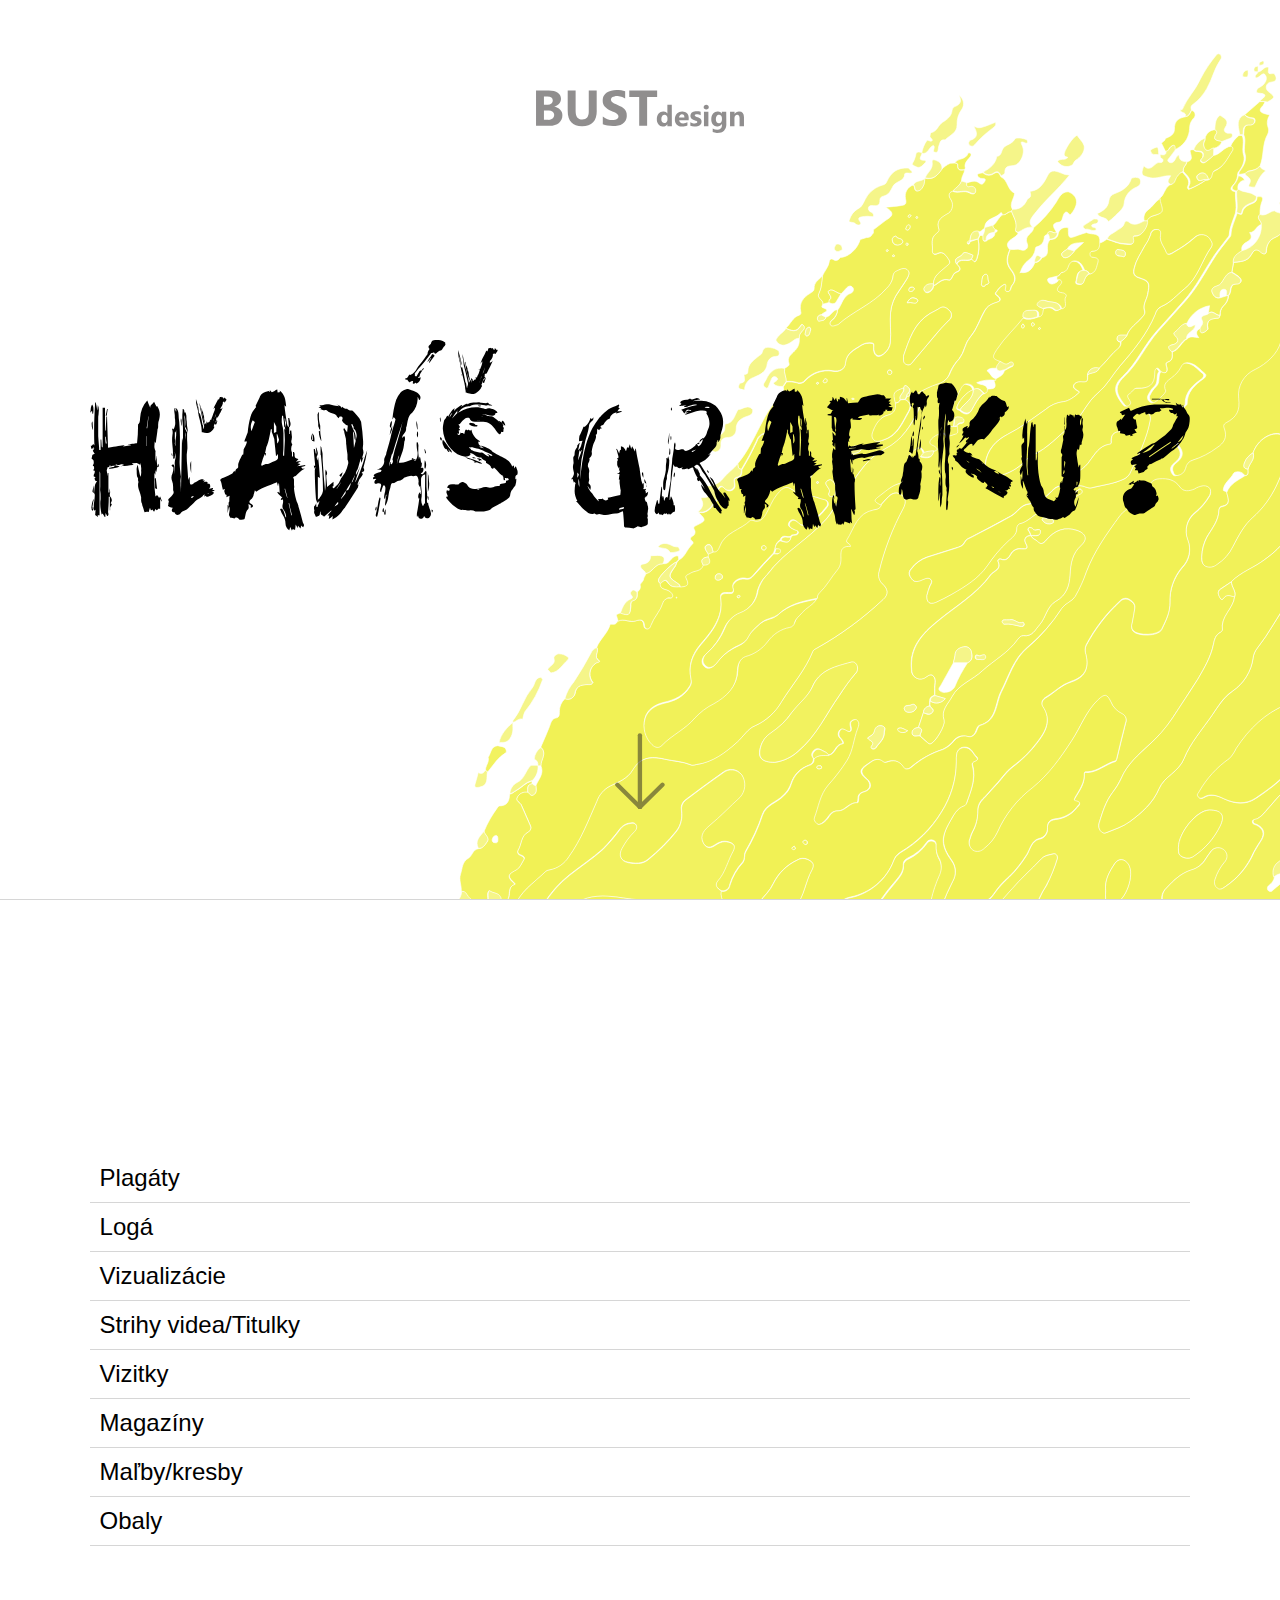
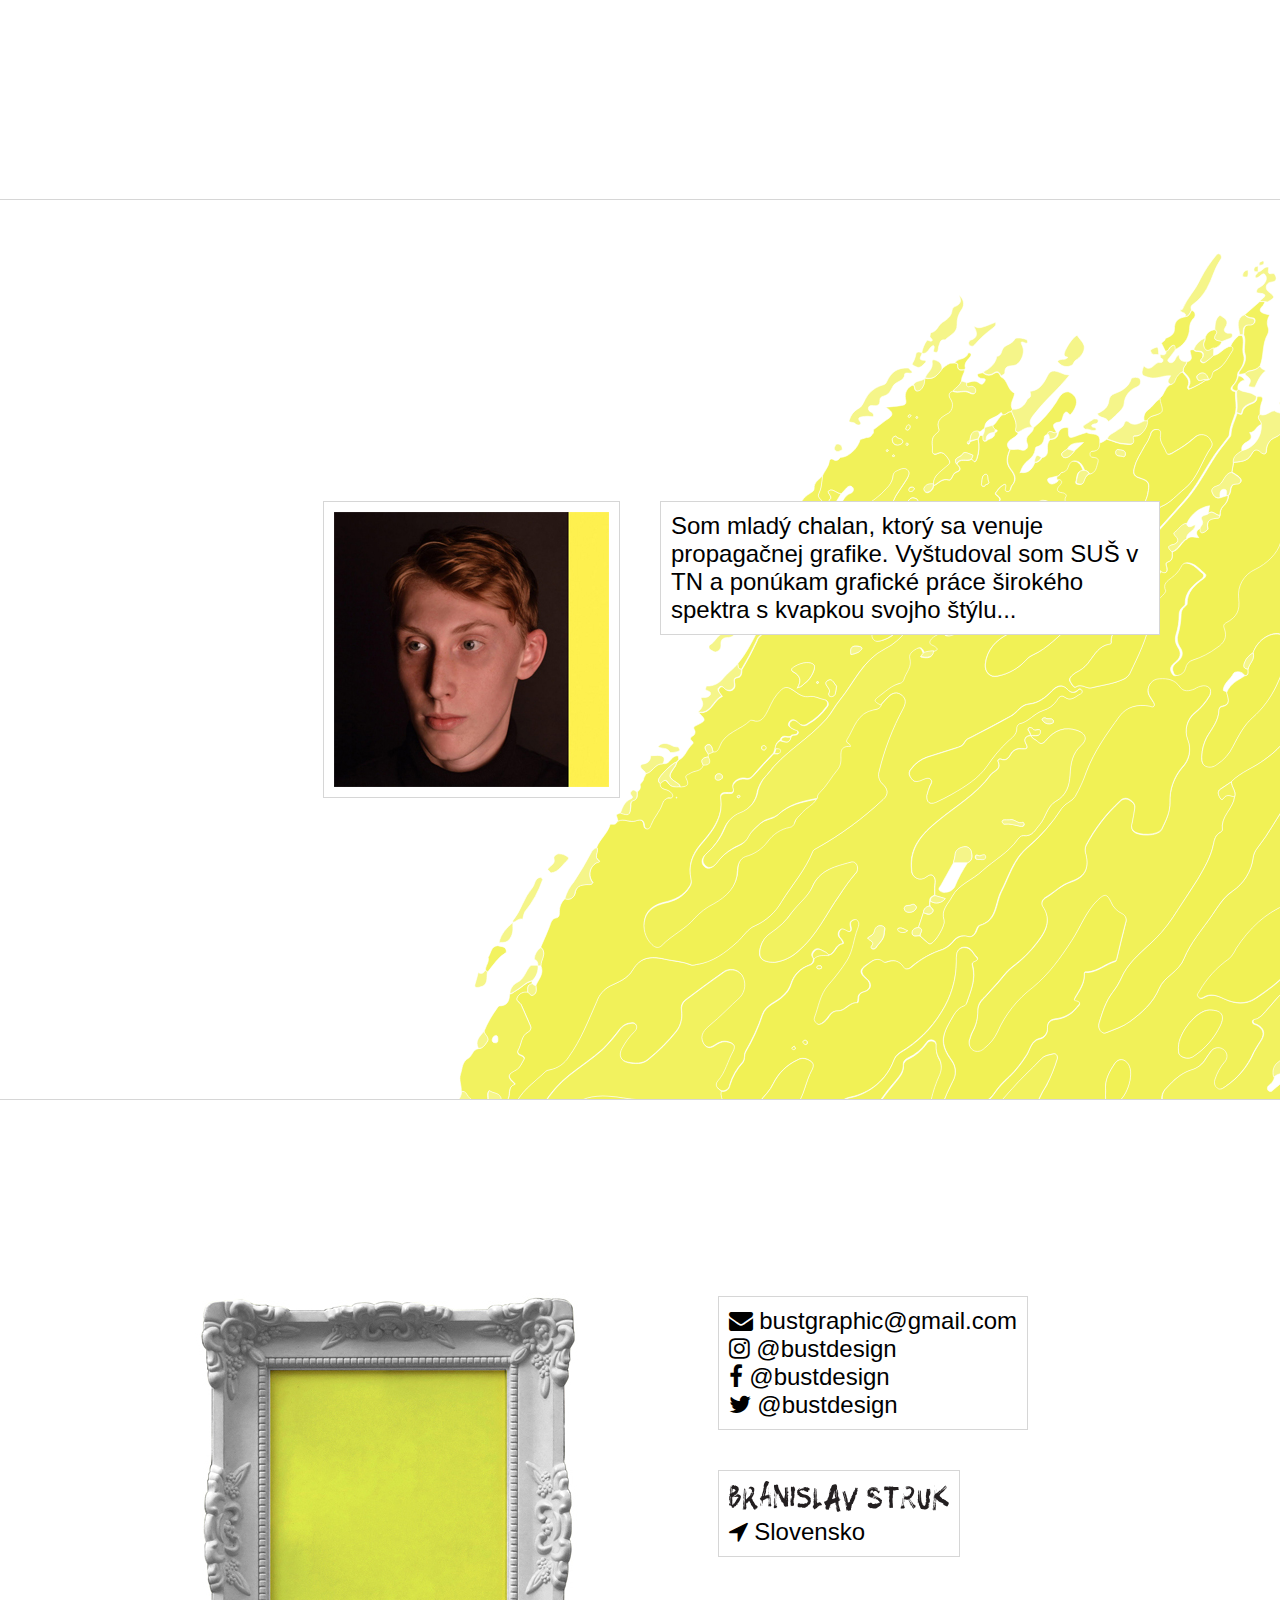
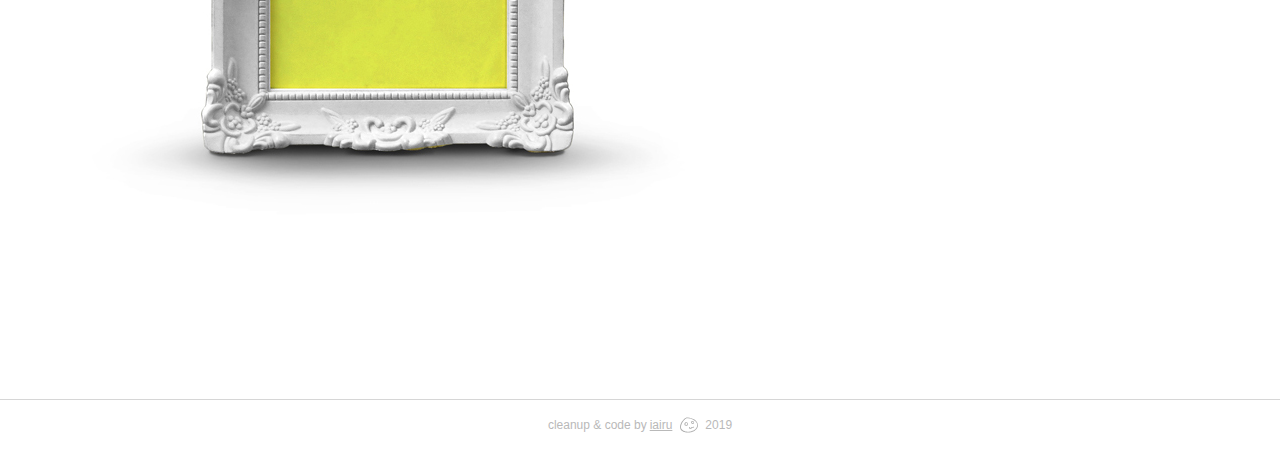
<file: index.html>
<!doctype html>
<html lang="sk">
<head>
    <meta charset="UTF-8">
    <title>BUSTdesign - Grafické služby</title>
    <meta name="viewport" content="initial-scale=1.0">
    <meta name="description" content="Som mladý chalan, ktorý sa venuje propagačnej grafike.">
	
	<!-- favicon -->
	<link rel="apple-touch-icon" sizes="180x180" href="/apple-touch-icon.png">
	<link rel="icon" type="image/png" sizes="32x32" href="/favicon-32x32.png">
	<link rel="icon" type="image/png" sizes="16x16" href="/favicon-16x16.png">
	<link rel="manifest" href="/site.webmanifest">
	<link rel="mask-icon" href="/safari-pinned-tab.svg" color="#f2f149">
	<meta name="msapplication-TileColor" content="#f2f149">
	<meta name="theme-color" content="#f2f149">

	<!-- css -->
    <link rel="stylesheet" type="text/css" href="src/style.css">
    <link rel="stylesheet" type="text/css" href="src/lity.css">
    <link rel="stylesheet" type="text/css" href="https://stackpath.bootstrapcdn.com/font-awesome/4.7.0/css/font-awesome.min.css">
    
	<!-- js -->
    <script src="src/jquery-3.4.0.min.js"></script>
    <script src="src/lity-main.js"></script>
</head>
<script type="text/javascript">
function jsDynContentOnResize(){
    var yourImg = document.getElementById('jsNadpisTitulka');
    if($(window).width() < 500) {
        yourImg.src = "img/nadpisy/1m.svg";
    }
    else if($(window).width() > 500) {
        yourImg.src = "img/nadpisy/1.svg";
    }
}
</script>
<body onresize="jsDynContentOnResize()" onload="jsDynContentOnResize()">
   <div id="section" class="bg"><!-- titulka -->
        <div class="logo-wrapper">
            <img class="logo" src="img/logo.svg">
        </div>
        <img id="jsNadpisTitulka" class="nadpis-titulka" src="img/nadpisy/1.svg">
        <img class="scroll" src="img/scroll.svg">
   </div>
   <div id="section" class="h2"><!-- corobim -->
       <div class="col">
            <div>
                <a href="./slideshow/1-plagaty.html" data-lity><img src="img/2-1.png">Plagáty</a>
                <a href="./slideshow/2-loga.html" data-lity><img src="img/2-2.png">Logá</a>
                <a href="./slideshow/3-viz.html" data-lity><img src="img/2-3.png">Vizualizácie</a>
                <a href="https://youtube.com/watch?v=a6TElz9nGpc" data-lity><img src="img/2-4.png">Strihy videa/Titulky</a>
           </div>
            <div>
                <a href="./slideshow/5-vizitky.html" data-lity><img src="img/2-5.png">Vizitky</a>
                <a href="./slideshow/6-maga.html" data-lity><img src="img/2-6.png">Magazíny</a>
                <a href="./slideshow/7-malby.html" data-lity><img src="img/2-7.png">Maľby/kresby</a>
                <a href="./slideshow/8-obaly.html" data-lity><img src="img/2-8.png">Obaly</a>
            </div>
       </div>
   </div>
   <div id="section" class="bg h3"><!-- omne -->
       <div class="row">
            <div class="right">
                <img class="profilovka" src="img/3-1.jpg">
            </div>
            <div class="left">
                <span>Som mladý chalan, ktorý sa venuje propagačnej grafike. Vyštudoval som SUŠ v TN a ponúkam grafické práce širokého spektra s kvapkou svojho štýlu...</span>
            </div>
       </div>
   </div>
   <div id="section" class="h4"><!-- kontakt -->
        <div class="row">
            <div class="right">
                <img class="kontaktframe" src="img/4-1.jpg">
            </div>
            <div class="left col">
                <span>
                    <a href="mailto:bustgraphic@gmail.com"><i class="fa fa-envelope"></i> bustgraphic@gmail.com</a><br>
                    <a href="https://instagram.com/bustdesign"><i class="fa fa-instagram"></i> @bustdesign</a><br>
                    <a href="https://www.facebook.com/bustdesign"><i class="fa fa-facebook"></i> @bustdesign</a><br>
                    <a href="https://twitter.com/BustDesign"><i class="fa fa-twitter"></i> @bustdesign</a><br>
                    
                </span>
                <span><img class="podpis" src="img/nadpisy/4-1.svg"><br><i class="fa fa-location-arrow"></i> Slovensko</span>
            </div>
        </div>
   </div>
   <footer>cleanup &amp; code by <a href="http://iairu.com">iairu</a> <img src="img/iairu.svg"> 2019</footer>
</body>
</html>
</file>
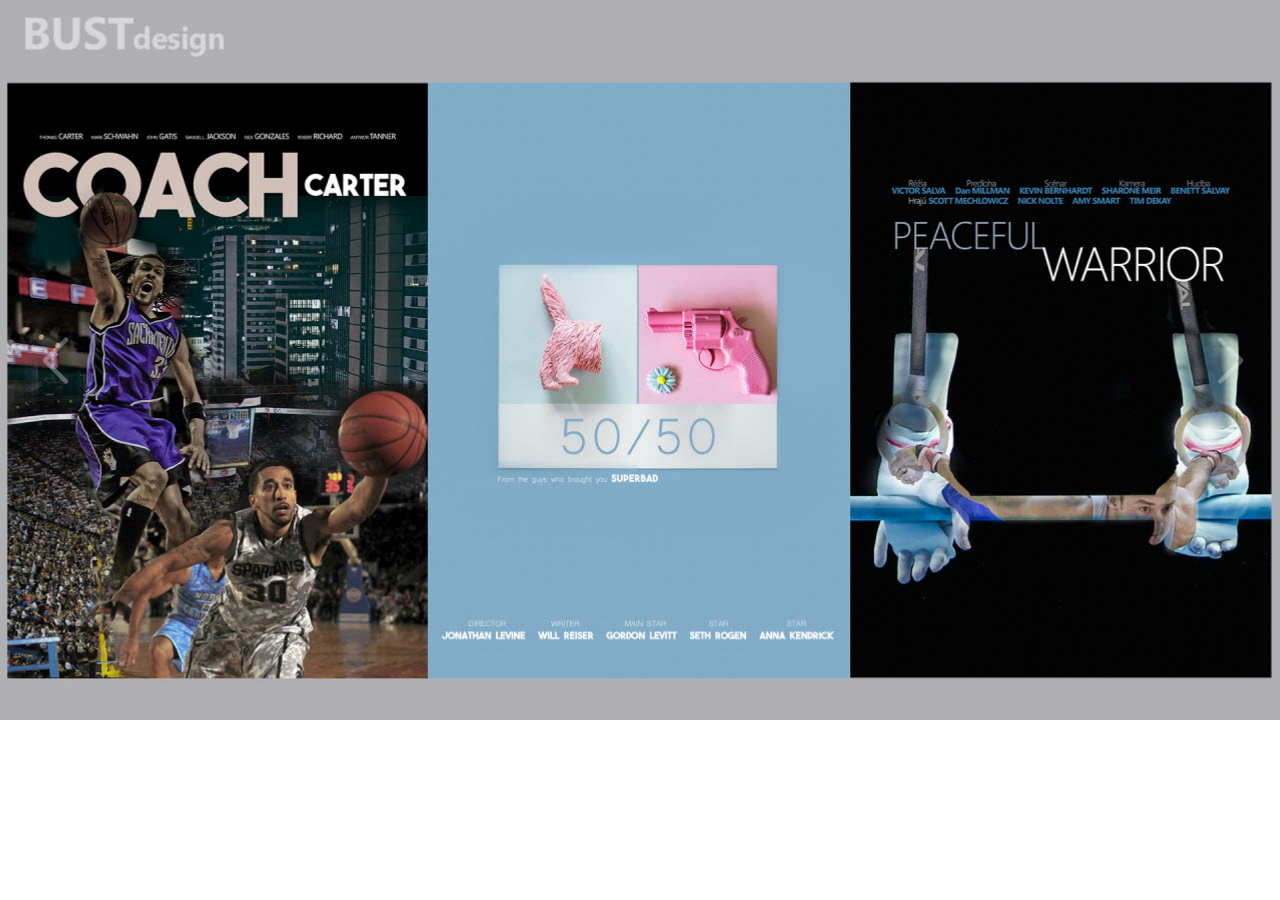
<file: slideshow/1-plagaty.html>
﻿<!DOCTYPE html>
<html>
<head>
    <meta charset="utf-8">
    <meta name="viewport" content="initial-scale=1.0">
    <title>Slideshow - Galéria</title>
</head>
<body style="overflow:hidden;padding:0px; margin:0px; background-color:#fff;font-family:arial,helvetica,sans-serif,verdana,'Open Sans'">

    <!-- #region Jssor Slider Begin -->
    <!-- Generator: Jssor Slider Maker -->
    <!-- Source: https://www.jssor.com -->
    <script src="../src/jssor.slider.min.js" type="text/javascript"></script>
    <script type="text/javascript">
        jssor_1_slider_init = function() {

            var jssor_1_SlideshowTransitions = [
              {$Duration:800,x:-0.3,$During:{$Left:[0.3,0.7]},$Easing:{$Left:$Jease$.$InCubic,$Opacity:$Jease$.$Linear},$Opacity:2},
              {$Duration:800,x:0.3,$SlideOut:true,$Easing:{$Left:$Jease$.$InCubic,$Opacity:$Jease$.$Linear},$Opacity:2}
            ];

            var jssor_1_options = {
              $AutoPlay: 1,
              $FillMode: 2,
              $SlideshowOptions: {
                $Class: $JssorSlideshowRunner$,
                $Transitions: jssor_1_SlideshowTransitions,
                $TransitionsOrder: 1
              },
              $ArrowNavigatorOptions: {
                $Class: $JssorArrowNavigator$
              },
              $ThumbnailNavigatorOptions: {
                $Class: $JssorThumbnailNavigator$,
                $Orientation: 2,
                $NoDrag: true
              }
            };

            var jssor_1_slider = new $JssorSlider$("jssor_1", jssor_1_options);

            /*#region responsive code begin*/

            var MAX_WIDTH = 1280;

            function ScaleSlider() {
                var containerElement = jssor_1_slider.$Elmt.parentNode;
                var containerWidth = containerElement.clientWidth;

                if (containerWidth) {

                    var expectedWidth = Math.min(MAX_WIDTH || containerWidth, containerWidth);

                    jssor_1_slider.$ScaleWidth(expectedWidth);
                }
                else {
                    window.setTimeout(ScaleSlider, 30);
                }
            }

            ScaleSlider();

            $Jssor$.$AddEvent(window, "load", ScaleSlider);
            $Jssor$.$AddEvent(window, "resize", ScaleSlider);
            $Jssor$.$AddEvent(window, "orientationchange", ScaleSlider);
            /*#endregion responsive code end*/
        };
    </script>
    <style>
        /*jssor slider loading skin spin css*/
        body {
            background: #fff !important;
        }
        .jssorl-009-spin img {
            animation-name: jssorl-009-spin;
            animation-duration: 1.6s;
            animation-iteration-count: infinite;
            animation-timing-function: linear;
        }

        @keyframes jssorl-009-spin {
            from { transform: rotate(0deg); }
            to { transform: rotate(360deg); }
        }

        .jssora061 {display:block;position:absolute;cursor:pointer;}
        .jssora061 .a {fill:none;stroke:#fff;stroke-width:1260;stroke-linecap:round;}
        .jssora061:hover {opacity:.8;}
        .jssora061.jssora061dn {opacity:.5;}
        .jssora061.jssora061ds {opacity:.3;pointer-events:none;}
        
        div[u="thumb"]{
            display: flex;
            flex-direction: column;
            justify-content: flex-start;
            align-items: center;
        }
        .desc {
            max-height: 30px;
            display: flex;
            flex-direction: column;
            justify-content: center;
            align-items: center;
            margin: auto;
            overflow: hidden;
            background: #ffc500;
            color: #000;
            font-size: 24px !important;
            letter-spacing: 3px;
            border-radius: 5px;
            position: absolute;
            text-transform: uppercase;
            padding: 0px 15px;
        }
        
        div[u="thumbnavigator"] {
            background-color: transparent !important;
        }
        
    </style>
    <div id="jssor_1" style="position:relative;margin:0 auto;top:0px;left:0px;width:1280px;height:720px;overflow:hidden;visibility:hidden;">
        <!-- Loading Screen -->
        <div data-u="loading" class="jssorl-009-spin" style="position:absolute;top:0px;left:0px;width:100%;height:100%;text-align:center;background-color:#fff;">
            <img style="margin-top:-19px;position:relative;top:50%;width:38px;height:38px;" src="img/spin.svg" />
        </div>
        <div data-u="slides" style="cursor:default;position:relative;top:0px;left:0px;width:1280px;height:720px;overflow:hidden;">
            <div data-fillmode="2">
                <img data-u="image" src="../img/slideshow/1-plagaty/1.jpg" />
                <div u="thumb"></div>
            </div>
        </div>
        <!-- Thumbnail Navigator -->
        <div u="thumbnavigator" style="position:absolute;bottom:0px;left:0px;width:1280px;height:50px;color:#FFF;overflow:hidden;cursor:default;background-color:rgba(0,0,0,.5);">
            <div u="slides">
                <div u="prototype" style="position:absolute;top:0;left:0;width:1280px;height:50px;">
                    <div u="thumbnailtemplate" style="position:absolute;top:0;left:0;width:100%;height:100%;font-family:arial,helvetica,verdana;font-weight:normal;line-height:50px;font-size:16px;padding-left:10px;box-sizing:border-box;"></div>
                </div>
            </div>
        </div>
        <!-- Arrow Navigator -->
        <div data-u="arrowleft" class="jssora061" style="width:55px;height:55px;top:0px;left:25px;" data-autocenter="2" data-scale="0.75" data-scale-left="0.75">
            <svg viewbox="0 0 16000 16000" style="position:absolute;top:0;left:0;width:100%;height:100%;">
                <path class="a" d="M11949,1919L5964.9,7771.7c-127.9,125.5-127.9,329.1,0,454.9L11949,14079"></path>
            </svg>
        </div>
        <div data-u="arrowright" class="jssora061" style="width:55px;height:55px;top:0px;right:25px;" data-autocenter="2" data-scale="0.75" data-scale-right="0.75">
            <svg viewbox="0 0 16000 16000" style="position:absolute;top:0;left:0;width:100%;height:100%;">
                <path class="a" d="M5869,1919l5984.1,5852.7c127.9,125.5,127.9,329.1,0,454.9L5869,14079"></path>
            </svg>
        </div>
    </div>
    <script type="text/javascript">jssor_1_slider_init();</script>
    <!-- #endregion Jssor Slider End -->
</body>
</html>
</file>
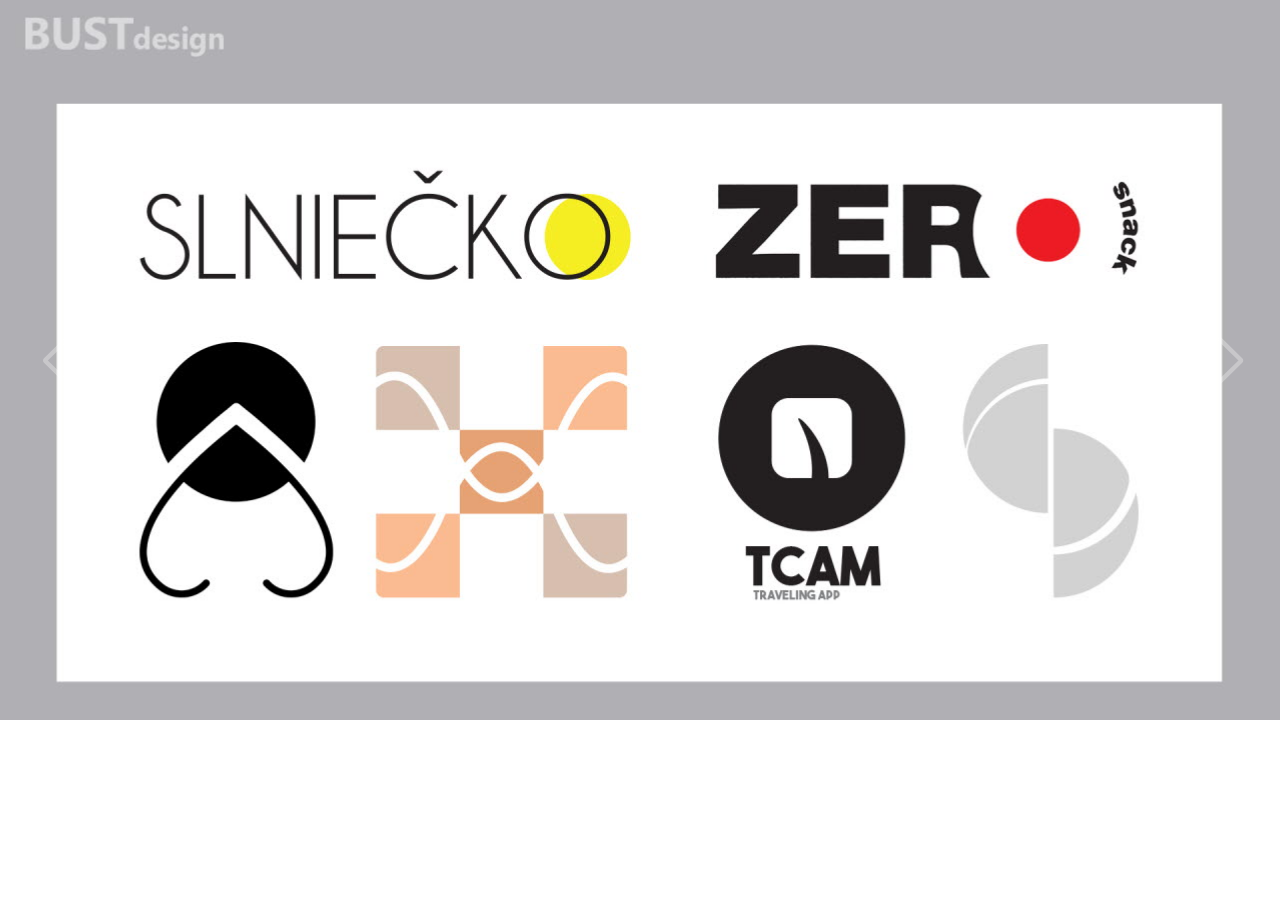
<file: slideshow/2-loga.html>
﻿<!DOCTYPE html>
<html>
<head>
    <meta charset="utf-8">
    <meta name="viewport" content="initial-scale=1.0">
    <title>Slideshow - Galéria</title>
</head>
<body style="overflow:hidden;padding:0px; margin:0px; background-color:#fff;font-family:arial,helvetica,sans-serif,verdana,'Open Sans'">

    <!-- #region Jssor Slider Begin -->
    <!-- Generator: Jssor Slider Maker -->
    <!-- Source: https://www.jssor.com -->
    <script src="../src/jssor.slider.min.js" type="text/javascript"></script>
    <script type="text/javascript">
        jssor_1_slider_init = function() {

            var jssor_1_SlideshowTransitions = [
              {$Duration:800,x:-0.3,$During:{$Left:[0.3,0.7]},$Easing:{$Left:$Jease$.$InCubic,$Opacity:$Jease$.$Linear},$Opacity:2},
              {$Duration:800,x:0.3,$SlideOut:true,$Easing:{$Left:$Jease$.$InCubic,$Opacity:$Jease$.$Linear},$Opacity:2}
            ];

            var jssor_1_options = {
              $AutoPlay: 1,
              $FillMode: 2,
              $SlideshowOptions: {
                $Class: $JssorSlideshowRunner$,
                $Transitions: jssor_1_SlideshowTransitions,
                $TransitionsOrder: 1
              },
              $ArrowNavigatorOptions: {
                $Class: $JssorArrowNavigator$
              },
              $ThumbnailNavigatorOptions: {
                $Class: $JssorThumbnailNavigator$,
                $Orientation: 2,
                $NoDrag: true
              }
            };

            var jssor_1_slider = new $JssorSlider$("jssor_1", jssor_1_options);

            /*#region responsive code begin*/

            var MAX_WIDTH = 1280;

            function ScaleSlider() {
                var containerElement = jssor_1_slider.$Elmt.parentNode;
                var containerWidth = containerElement.clientWidth;

                if (containerWidth) {

                    var expectedWidth = Math.min(MAX_WIDTH || containerWidth, containerWidth);

                    jssor_1_slider.$ScaleWidth(expectedWidth);
                }
                else {
                    window.setTimeout(ScaleSlider, 30);
                }
            }

            ScaleSlider();

            $Jssor$.$AddEvent(window, "load", ScaleSlider);
            $Jssor$.$AddEvent(window, "resize", ScaleSlider);
            $Jssor$.$AddEvent(window, "orientationchange", ScaleSlider);
            /*#endregion responsive code end*/
        };
    </script>
    <style>
        /*jssor slider loading skin spin css*/
        body {
            background: #fff !important;
        }
        .jssorl-009-spin img {
            animation-name: jssorl-009-spin;
            animation-duration: 1.6s;
            animation-iteration-count: infinite;
            animation-timing-function: linear;
        }

        @keyframes jssorl-009-spin {
            from { transform: rotate(0deg); }
            to { transform: rotate(360deg); }
        }

        .jssora061 {display:block;position:absolute;cursor:pointer;}
        .jssora061 .a {fill:none;stroke:#fff;stroke-width:1260;stroke-linecap:round;}
        .jssora061:hover {opacity:.8;}
        .jssora061.jssora061dn {opacity:.5;}
        .jssora061.jssora061ds {opacity:.3;pointer-events:none;}
        
        div[u="thumb"]{
            display: flex;
            flex-direction: column;
            justify-content: flex-start;
            align-items: center;
        }
        .desc {
            max-height: 30px;
            display: flex;
            flex-direction: column;
            justify-content: center;
            align-items: center;
            margin: auto;
            overflow: hidden;
            background: #ffc500;
            color: #000;
            font-size: 24px !important;
            letter-spacing: 3px;
            border-radius: 5px;
            position: absolute;
            text-transform: uppercase;
            padding: 0px 15px;
        }
        
        div[u="thumbnavigator"] {
            background-color: transparent !important;
        }
        
    </style>
    <div id="jssor_1" style="position:relative;margin:0 auto;top:0px;left:0px;width:1280px;height:720px;overflow:hidden;visibility:hidden;">
        <!-- Loading Screen -->
        <div data-u="loading" class="jssorl-009-spin" style="position:absolute;top:0px;left:0px;width:100%;height:100%;text-align:center;background-color:#fff;">
            <img style="margin-top:-19px;position:relative;top:50%;width:38px;height:38px;" src="img/spin.svg" />
        </div>
        <div data-u="slides" style="cursor:default;position:relative;top:0px;left:0px;width:1280px;height:720px;overflow:hidden;">
            <div data-fillmode="2">
                <img data-u="image" src="../img/slideshow/2-loga/1.jpg" />
                <div u="thumb"></div>
            </div>
        </div>
        <!-- Thumbnail Navigator -->
        <div u="thumbnavigator" style="position:absolute;bottom:0px;left:0px;width:1280px;height:50px;color:#FFF;overflow:hidden;cursor:default;background-color:rgba(0,0,0,.5);">
            <div u="slides">
                <div u="prototype" style="position:absolute;top:0;left:0;width:1280px;height:50px;">
                    <div u="thumbnailtemplate" style="position:absolute;top:0;left:0;width:100%;height:100%;font-family:arial,helvetica,verdana;font-weight:normal;line-height:50px;font-size:16px;padding-left:10px;box-sizing:border-box;"></div>
                </div>
            </div>
        </div>
        <!-- Arrow Navigator -->
        <div data-u="arrowleft" class="jssora061" style="width:55px;height:55px;top:0px;left:25px;" data-autocenter="2" data-scale="0.75" data-scale-left="0.75">
            <svg viewbox="0 0 16000 16000" style="position:absolute;top:0;left:0;width:100%;height:100%;">
                <path class="a" d="M11949,1919L5964.9,7771.7c-127.9,125.5-127.9,329.1,0,454.9L11949,14079"></path>
            </svg>
        </div>
        <div data-u="arrowright" class="jssora061" style="width:55px;height:55px;top:0px;right:25px;" data-autocenter="2" data-scale="0.75" data-scale-right="0.75">
            <svg viewbox="0 0 16000 16000" style="position:absolute;top:0;left:0;width:100%;height:100%;">
                <path class="a" d="M5869,1919l5984.1,5852.7c127.9,125.5,127.9,329.1,0,454.9L5869,14079"></path>
            </svg>
        </div>
    </div>
    <script type="text/javascript">jssor_1_slider_init();</script>
    <!-- #endregion Jssor Slider End -->
</body>
</html>
</file>
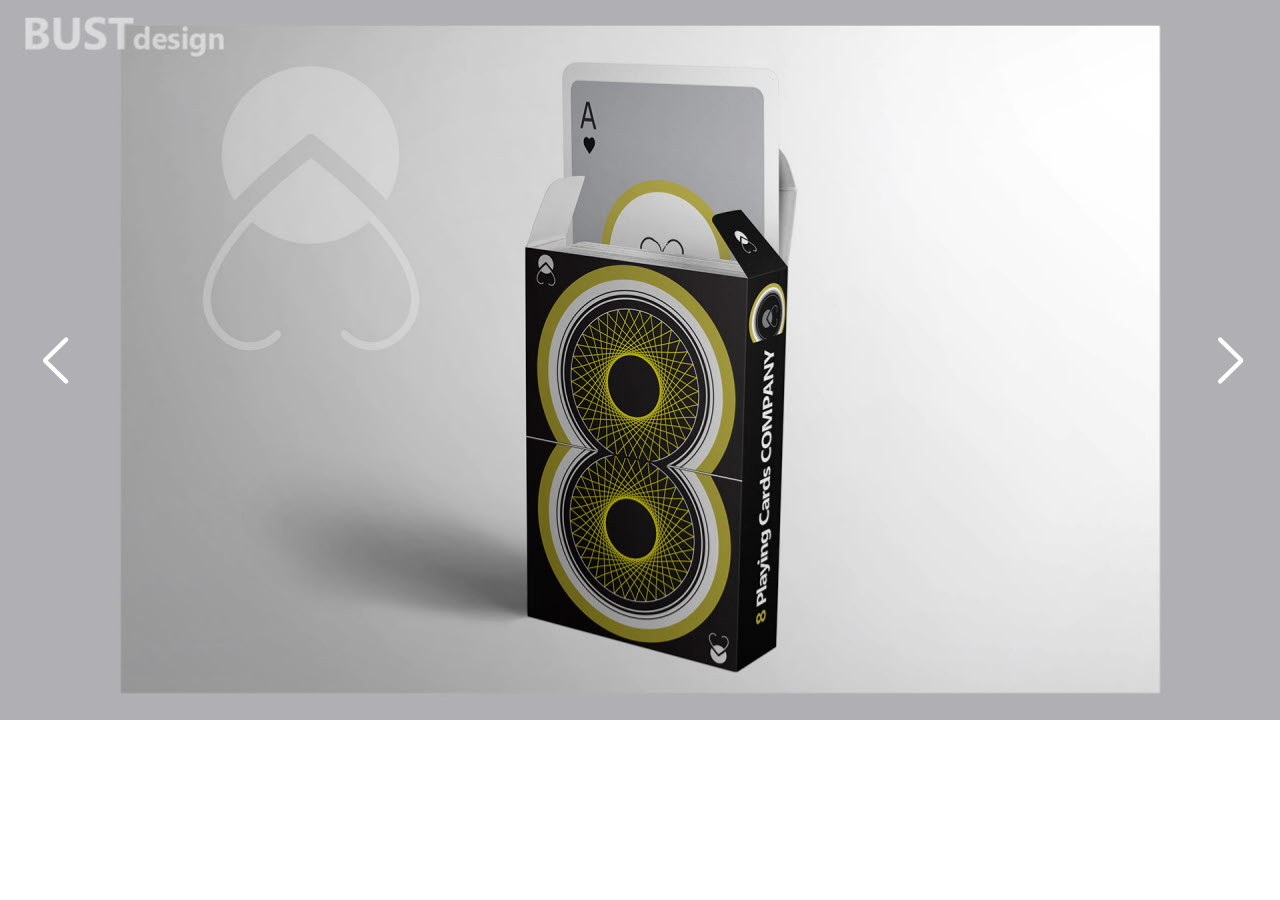
<file: slideshow/3-viz.html>
﻿<!DOCTYPE html>
<html>
<head>
    <meta charset="utf-8">
    <meta name="viewport" content="initial-scale=1.0">
    <title>Slideshow - Galéria</title>
</head>
<body style="overflow:hidden;padding:0px; margin:0px; background-color:#fff;font-family:arial,helvetica,sans-serif,verdana,'Open Sans'">

    <!-- #region Jssor Slider Begin -->
    <!-- Generator: Jssor Slider Maker -->
    <!-- Source: https://www.jssor.com -->
    <script src="../src/jssor.slider.min.js" type="text/javascript"></script>
    <script type="text/javascript">
        jssor_1_slider_init = function() {

            var jssor_1_SlideshowTransitions = [
              {$Duration:800,x:-0.3,$During:{$Left:[0.3,0.7]},$Easing:{$Left:$Jease$.$InCubic,$Opacity:$Jease$.$Linear},$Opacity:2},
              {$Duration:800,x:0.3,$SlideOut:true,$Easing:{$Left:$Jease$.$InCubic,$Opacity:$Jease$.$Linear},$Opacity:2}
            ];

            var jssor_1_options = {
              $AutoPlay: 1,
              $FillMode: 2,
              $SlideshowOptions: {
                $Class: $JssorSlideshowRunner$,
                $Transitions: jssor_1_SlideshowTransitions,
                $TransitionsOrder: 1
              },
              $ArrowNavigatorOptions: {
                $Class: $JssorArrowNavigator$
              },
              $ThumbnailNavigatorOptions: {
                $Class: $JssorThumbnailNavigator$,
                $Orientation: 2,
                $NoDrag: true
              }
            };

            var jssor_1_slider = new $JssorSlider$("jssor_1", jssor_1_options);

            /*#region responsive code begin*/

            var MAX_WIDTH = 1280;

            function ScaleSlider() {
                var containerElement = jssor_1_slider.$Elmt.parentNode;
                var containerWidth = containerElement.clientWidth;

                if (containerWidth) {

                    var expectedWidth = Math.min(MAX_WIDTH || containerWidth, containerWidth);

                    jssor_1_slider.$ScaleWidth(expectedWidth);
                }
                else {
                    window.setTimeout(ScaleSlider, 30);
                }
            }

            ScaleSlider();

            $Jssor$.$AddEvent(window, "load", ScaleSlider);
            $Jssor$.$AddEvent(window, "resize", ScaleSlider);
            $Jssor$.$AddEvent(window, "orientationchange", ScaleSlider);
            /*#endregion responsive code end*/
        };
    </script>
    <style>
        /*jssor slider loading skin spin css*/
        body {
            background: #fff !important;
        }
        .jssorl-009-spin img {
            animation-name: jssorl-009-spin;
            animation-duration: 1.6s;
            animation-iteration-count: infinite;
            animation-timing-function: linear;
        }

        @keyframes jssorl-009-spin {
            from { transform: rotate(0deg); }
            to { transform: rotate(360deg); }
        }

        .jssora061 {display:block;position:absolute;cursor:pointer;}
        .jssora061 .a {fill:none;stroke:#fff;stroke-width:1260;stroke-linecap:round;}
        .jssora061:hover {opacity:.8;}
        .jssora061.jssora061dn {opacity:.5;}
        .jssora061.jssora061ds {opacity:.3;pointer-events:none;}
        
        div[u="thumb"]{
            display: flex;
            flex-direction: column;
            justify-content: flex-start;
            align-items: center;
        }
        .desc {
            max-height: 30px;
            display: flex;
            flex-direction: column;
            justify-content: center;
            align-items: center;
            margin: auto;
            overflow: hidden;
            background: #ffc500;
            color: #000;
            font-size: 24px !important;
            letter-spacing: 3px;
            border-radius: 5px;
            position: absolute;
            text-transform: uppercase;
            padding: 0px 15px;
        }
        
        div[u="thumbnavigator"] {
            background-color: transparent !important;
        }
        
    </style>
    <div id="jssor_1" style="position:relative;margin:0 auto;top:0px;left:0px;width:1280px;height:720px;overflow:hidden;visibility:hidden;">
        <!-- Loading Screen -->
        <div data-u="loading" class="jssorl-009-spin" style="position:absolute;top:0px;left:0px;width:100%;height:100%;text-align:center;background-color:#fff;">
            <img style="margin-top:-19px;position:relative;top:50%;width:38px;height:38px;" src="img/spin.svg" />
        </div>
        <div data-u="slides" style="cursor:default;position:relative;top:0px;left:0px;width:1280px;height:720px;overflow:hidden;">
            <div data-fillmode="2">
                <img data-u="image" src="../img/slideshow/3-viz/1.jpg" />
                <div u="thumb"></div>
            </div>
            <div data-fillmode="2">
                <img data-u="image" src="../img/slideshow/3-viz/2.jpg" />
                <div u="thumb"></div>
            </div>
            <div data-fillmode="2">
                <img data-u="image" src="../img/slideshow/3-viz/3.jpg" />
                <div u="thumb"></div>
            </div>
        </div>
        <!-- Thumbnail Navigator -->
        <div u="thumbnavigator" style="position:absolute;bottom:0px;left:0px;width:1280px;height:50px;color:#FFF;overflow:hidden;cursor:default;background-color:rgba(0,0,0,.5);">
            <div u="slides">
                <div u="prototype" style="position:absolute;top:0;left:0;width:1280px;height:50px;">
                    <div u="thumbnailtemplate" style="position:absolute;top:0;left:0;width:100%;height:100%;font-family:arial,helvetica,verdana;font-weight:normal;line-height:50px;font-size:16px;padding-left:10px;box-sizing:border-box;"></div>
                </div>
            </div>
        </div>
        <!-- Arrow Navigator -->
        <div data-u="arrowleft" class="jssora061" style="width:55px;height:55px;top:0px;left:25px;" data-autocenter="2" data-scale="0.75" data-scale-left="0.75">
            <svg viewbox="0 0 16000 16000" style="position:absolute;top:0;left:0;width:100%;height:100%;">
                <path class="a" d="M11949,1919L5964.9,7771.7c-127.9,125.5-127.9,329.1,0,454.9L11949,14079"></path>
            </svg>
        </div>
        <div data-u="arrowright" class="jssora061" style="width:55px;height:55px;top:0px;right:25px;" data-autocenter="2" data-scale="0.75" data-scale-right="0.75">
            <svg viewbox="0 0 16000 16000" style="position:absolute;top:0;left:0;width:100%;height:100%;">
                <path class="a" d="M5869,1919l5984.1,5852.7c127.9,125.5,127.9,329.1,0,454.9L5869,14079"></path>
            </svg>
        </div>
    </div>
    <script type="text/javascript">jssor_1_slider_init();</script>
    <!-- #endregion Jssor Slider End -->
</body>
</html>
</file>
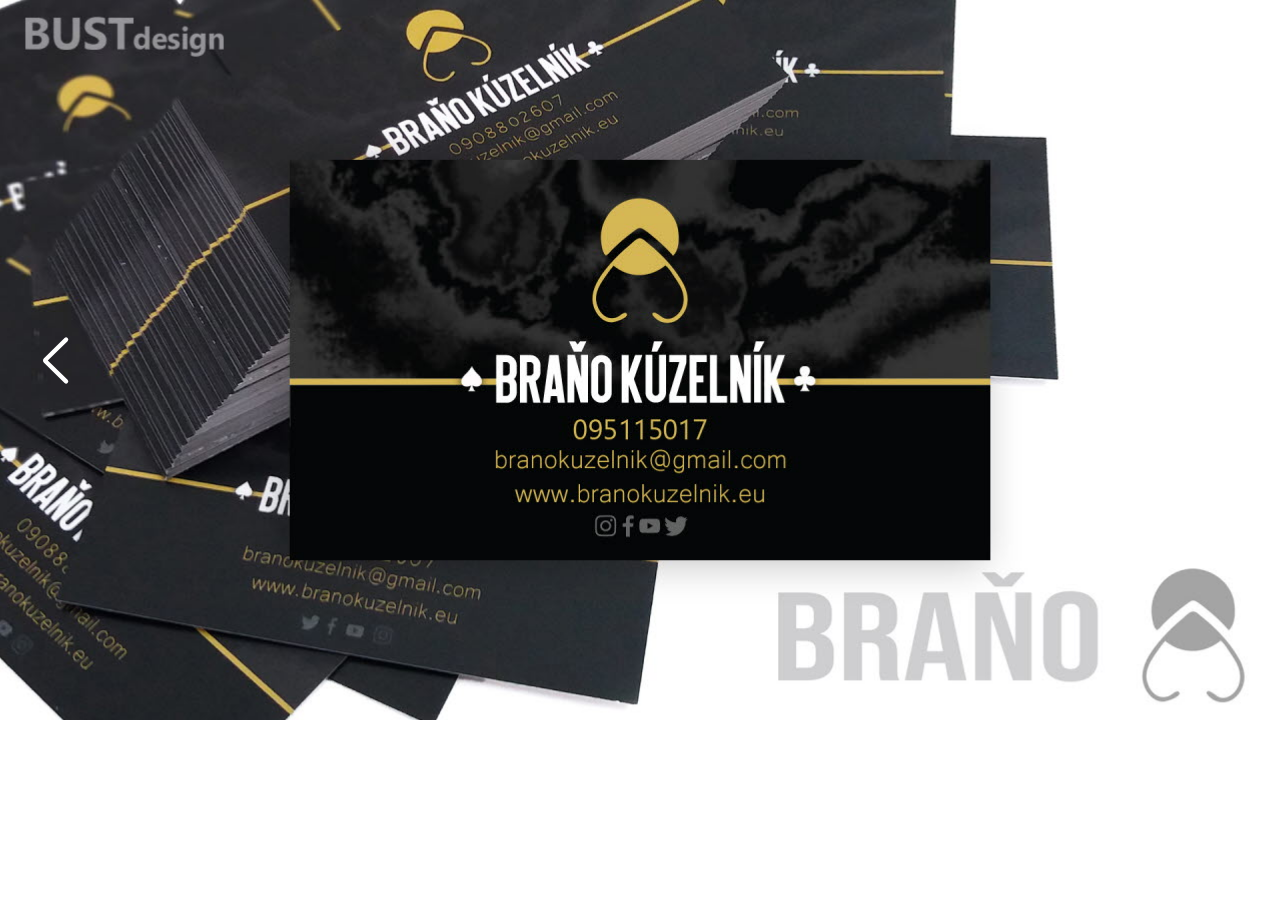
<file: slideshow/5-vizitky.html>
﻿<!DOCTYPE html>
<html>
<head>
    <meta charset="utf-8">
    <meta name="viewport" content="initial-scale=1.0">
    <title>Slideshow - Galéria</title>
</head>
<body style="overflow:hidden;padding:0px; margin:0px; background-color:#fff;font-family:arial,helvetica,sans-serif,verdana,'Open Sans'">

    <!-- #region Jssor Slider Begin -->
    <!-- Generator: Jssor Slider Maker -->
    <!-- Source: https://www.jssor.com -->
    <script src="../src/jssor.slider.min.js" type="text/javascript"></script>
    <script type="text/javascript">
        jssor_1_slider_init = function() {

            var jssor_1_SlideshowTransitions = [
              {$Duration:800,x:-0.3,$During:{$Left:[0.3,0.7]},$Easing:{$Left:$Jease$.$InCubic,$Opacity:$Jease$.$Linear},$Opacity:2},
              {$Duration:800,x:0.3,$SlideOut:true,$Easing:{$Left:$Jease$.$InCubic,$Opacity:$Jease$.$Linear},$Opacity:2}
            ];

            var jssor_1_options = {
              $AutoPlay: 1,
              $FillMode: 2,
              $SlideshowOptions: {
                $Class: $JssorSlideshowRunner$,
                $Transitions: jssor_1_SlideshowTransitions,
                $TransitionsOrder: 1
              },
              $ArrowNavigatorOptions: {
                $Class: $JssorArrowNavigator$
              },
              $ThumbnailNavigatorOptions: {
                $Class: $JssorThumbnailNavigator$,
                $Orientation: 2,
                $NoDrag: true
              }
            };

            var jssor_1_slider = new $JssorSlider$("jssor_1", jssor_1_options);

            /*#region responsive code begin*/

            var MAX_WIDTH = 1280;

            function ScaleSlider() {
                var containerElement = jssor_1_slider.$Elmt.parentNode;
                var containerWidth = containerElement.clientWidth;

                if (containerWidth) {

                    var expectedWidth = Math.min(MAX_WIDTH || containerWidth, containerWidth);

                    jssor_1_slider.$ScaleWidth(expectedWidth);
                }
                else {
                    window.setTimeout(ScaleSlider, 30);
                }
            }

            ScaleSlider();

            $Jssor$.$AddEvent(window, "load", ScaleSlider);
            $Jssor$.$AddEvent(window, "resize", ScaleSlider);
            $Jssor$.$AddEvent(window, "orientationchange", ScaleSlider);
            /*#endregion responsive code end*/
        };
    </script>
    <style>
        /*jssor slider loading skin spin css*/
        body {
            background: #fff !important;
        }
        .jssorl-009-spin img {
            animation-name: jssorl-009-spin;
            animation-duration: 1.6s;
            animation-iteration-count: infinite;
            animation-timing-function: linear;
        }

        @keyframes jssorl-009-spin {
            from { transform: rotate(0deg); }
            to { transform: rotate(360deg); }
        }

        .jssora061 {display:block;position:absolute;cursor:pointer;}
        .jssora061 .a {fill:none;stroke:#fff;stroke-width:1260;stroke-linecap:round;}
        .jssora061:hover {opacity:.8;}
        .jssora061.jssora061dn {opacity:.5;}
        .jssora061.jssora061ds {opacity:.3;pointer-events:none;}
        
        div[u="thumb"]{
            display: flex;
            flex-direction: column;
            justify-content: flex-start;
            align-items: center;
        }
        .desc {
            max-height: 30px;
            display: flex;
            flex-direction: column;
            justify-content: center;
            align-items: center;
            margin: auto;
            overflow: hidden;
            background: #ffc500;
            color: #000;
            font-size: 24px !important;
            letter-spacing: 3px;
            border-radius: 5px;
            position: absolute;
            text-transform: uppercase;
            padding: 0px 15px;
        }
        
        div[u="thumbnavigator"] {
            background-color: transparent !important;
        }
        
    </style>
    <div id="jssor_1" style="position:relative;margin:0 auto;top:0px;left:0px;width:1280px;height:720px;overflow:hidden;visibility:hidden;">
        <!-- Loading Screen -->
        <div data-u="loading" class="jssorl-009-spin" style="position:absolute;top:0px;left:0px;width:100%;height:100%;text-align:center;background-color:#fff;">
            <img style="margin-top:-19px;position:relative;top:50%;width:38px;height:38px;" src="img/spin.svg" />
        </div>
        <div data-u="slides" style="cursor:default;position:relative;top:0px;left:0px;width:1280px;height:720px;overflow:hidden;">
            <div data-fillmode="2">
                <img data-u="image" src="../img/slideshow/5-vizitky/1.jpg" />
                <div u="thumb"></div>
            </div>
            <div data-fillmode="2">
                <img data-u="image" src="../img/slideshow/5-vizitky/2.jpg" />
                <div u="thumb"></div>
            </div>
            <div data-fillmode="2">
                <img data-u="image" src="../img/slideshow/5-vizitky/3.jpg" />
                <div u="thumb"></div>
            </div>
        </div>
        <!-- Thumbnail Navigator -->
        <div u="thumbnavigator" style="position:absolute;bottom:0px;left:0px;width:1280px;height:50px;color:#FFF;overflow:hidden;cursor:default;background-color:rgba(0,0,0,.5);">
            <div u="slides">
                <div u="prototype" style="position:absolute;top:0;left:0;width:1280px;height:50px;">
                    <div u="thumbnailtemplate" style="position:absolute;top:0;left:0;width:100%;height:100%;font-family:arial,helvetica,verdana;font-weight:normal;line-height:50px;font-size:16px;padding-left:10px;box-sizing:border-box;"></div>
                </div>
            </div>
        </div>
        <!-- Arrow Navigator -->
        <div data-u="arrowleft" class="jssora061" style="width:55px;height:55px;top:0px;left:25px;" data-autocenter="2" data-scale="0.75" data-scale-left="0.75">
            <svg viewbox="0 0 16000 16000" style="position:absolute;top:0;left:0;width:100%;height:100%;">
                <path class="a" d="M11949,1919L5964.9,7771.7c-127.9,125.5-127.9,329.1,0,454.9L11949,14079"></path>
            </svg>
        </div>
        <div data-u="arrowright" class="jssora061" style="width:55px;height:55px;top:0px;right:25px;" data-autocenter="2" data-scale="0.75" data-scale-right="0.75">
            <svg viewbox="0 0 16000 16000" style="position:absolute;top:0;left:0;width:100%;height:100%;">
                <path class="a" d="M5869,1919l5984.1,5852.7c127.9,125.5,127.9,329.1,0,454.9L5869,14079"></path>
            </svg>
        </div>
    </div>
    <script type="text/javascript">jssor_1_slider_init();</script>
    <!-- #endregion Jssor Slider End -->
</body>
</html>
</file>
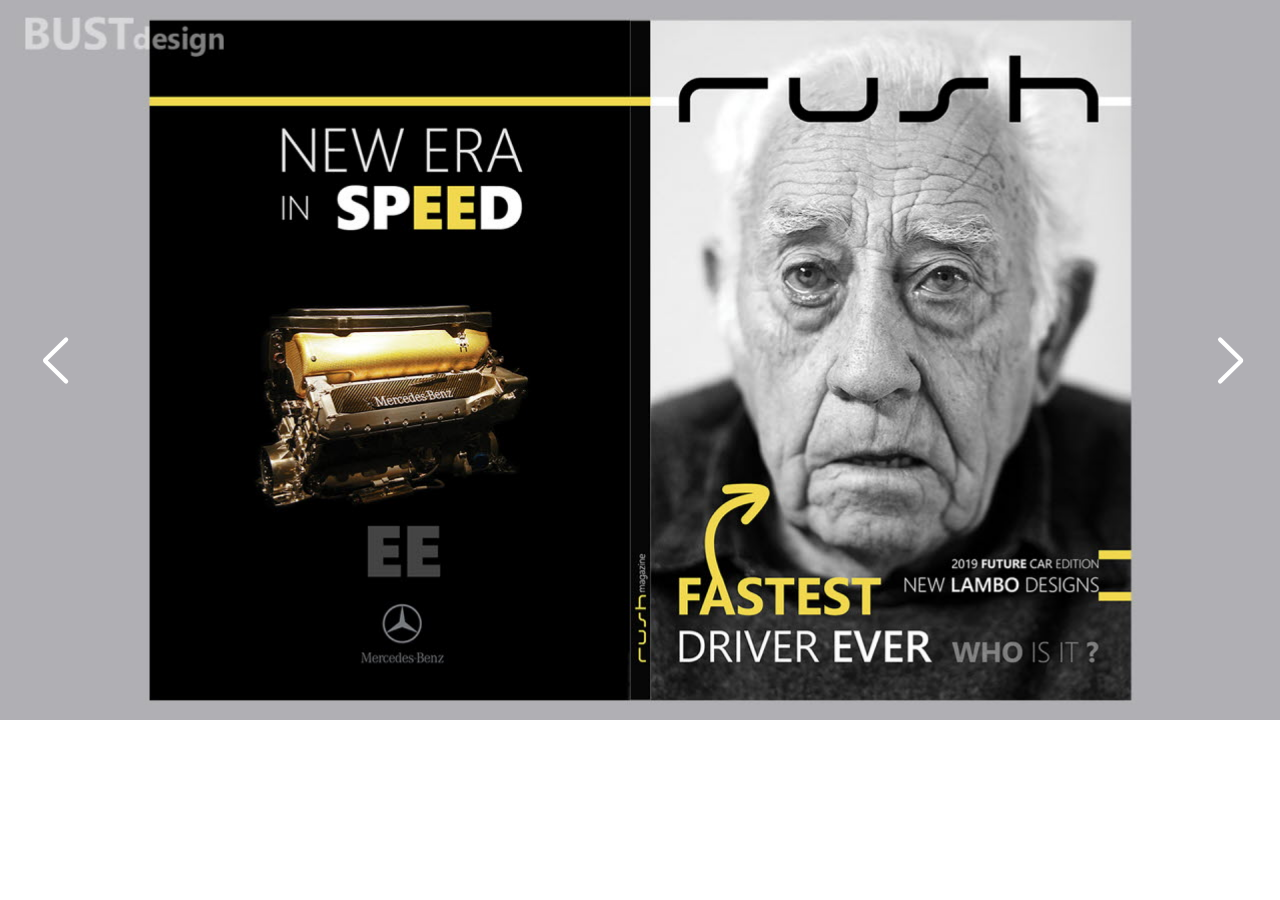
<file: slideshow/6-maga.html>
﻿<!DOCTYPE html>
<html>
<head>
    <meta charset="utf-8">
    <meta name="viewport" content="initial-scale=1.0">
    <title>Slideshow - Galéria</title>
</head>
<body style="overflow:hidden;padding:0px; margin:0px; background-color:#fff;font-family:arial,helvetica,sans-serif,verdana,'Open Sans'">

    <!-- #region Jssor Slider Begin -->
    <!-- Generator: Jssor Slider Maker -->
    <!-- Source: https://www.jssor.com -->
    <script src="../src/jssor.slider.min.js" type="text/javascript"></script>
    <script type="text/javascript">
        jssor_1_slider_init = function() {

            var jssor_1_SlideshowTransitions = [
              {$Duration:800,x:-0.3,$During:{$Left:[0.3,0.7]},$Easing:{$Left:$Jease$.$InCubic,$Opacity:$Jease$.$Linear},$Opacity:2},
              {$Duration:800,x:0.3,$SlideOut:true,$Easing:{$Left:$Jease$.$InCubic,$Opacity:$Jease$.$Linear},$Opacity:2}
            ];

            var jssor_1_options = {
              $AutoPlay: 1,
              $FillMode: 2,
              $SlideshowOptions: {
                $Class: $JssorSlideshowRunner$,
                $Transitions: jssor_1_SlideshowTransitions,
                $TransitionsOrder: 1
              },
              $ArrowNavigatorOptions: {
                $Class: $JssorArrowNavigator$
              },
              $ThumbnailNavigatorOptions: {
                $Class: $JssorThumbnailNavigator$,
                $Orientation: 2,
                $NoDrag: true
              }
            };

            var jssor_1_slider = new $JssorSlider$("jssor_1", jssor_1_options);

            /*#region responsive code begin*/

            var MAX_WIDTH = 1280;

            function ScaleSlider() {
                var containerElement = jssor_1_slider.$Elmt.parentNode;
                var containerWidth = containerElement.clientWidth;

                if (containerWidth) {

                    var expectedWidth = Math.min(MAX_WIDTH || containerWidth, containerWidth);

                    jssor_1_slider.$ScaleWidth(expectedWidth);
                }
                else {
                    window.setTimeout(ScaleSlider, 30);
                }
            }

            ScaleSlider();

            $Jssor$.$AddEvent(window, "load", ScaleSlider);
            $Jssor$.$AddEvent(window, "resize", ScaleSlider);
            $Jssor$.$AddEvent(window, "orientationchange", ScaleSlider);
            /*#endregion responsive code end*/
        };
    </script>
    <style>
        /*jssor slider loading skin spin css*/
        body {
            background: #fff !important;
        }
        .jssorl-009-spin img {
            animation-name: jssorl-009-spin;
            animation-duration: 1.6s;
            animation-iteration-count: infinite;
            animation-timing-function: linear;
        }

        @keyframes jssorl-009-spin {
            from { transform: rotate(0deg); }
            to { transform: rotate(360deg); }
        }

        .jssora061 {display:block;position:absolute;cursor:pointer;}
        .jssora061 .a {fill:none;stroke:#fff;stroke-width:1260;stroke-linecap:round;}
        .jssora061:hover {opacity:.8;}
        .jssora061.jssora061dn {opacity:.5;}
        .jssora061.jssora061ds {opacity:.3;pointer-events:none;}
        
        div[u="thumb"]{
            display: flex;
            flex-direction: column;
            justify-content: flex-start;
            align-items: center;
        }
        .desc {
            max-height: 30px;
            display: flex;
            flex-direction: column;
            justify-content: center;
            align-items: center;
            margin: auto;
            overflow: hidden;
            background: #ffc500;
            color: #000;
            font-size: 24px !important;
            letter-spacing: 3px;
            border-radius: 5px;
            position: absolute;
            text-transform: uppercase;
            padding: 0px 15px;
        }
        
        div[u="thumbnavigator"] {
            background-color: transparent !important;
        }
        
    </style>
    <div id="jssor_1" style="position:relative;margin:0 auto;top:0px;left:0px;width:1280px;height:720px;overflow:hidden;visibility:hidden;">
        <!-- Loading Screen -->
        <div data-u="loading" class="jssorl-009-spin" style="position:absolute;top:0px;left:0px;width:100%;height:100%;text-align:center;background-color:#fff;">
            <img style="margin-top:-19px;position:relative;top:50%;width:38px;height:38px;" src="img/spin.svg" />
        </div>
        <div data-u="slides" style="cursor:default;position:relative;top:0px;left:0px;width:1280px;height:720px;overflow:hidden;">
            <div data-fillmode="2">
                <img data-u="image" src="../img/slideshow/6-maga/1.jpg" />
                <div u="thumb"></div>
            </div>
            <div data-fillmode="2">
                <img data-u="image" src="../img/slideshow/6-maga/2.jpg" />
                <div u="thumb"></div>
            </div>
        </div>
        <!-- Thumbnail Navigator -->
        <div u="thumbnavigator" style="position:absolute;bottom:0px;left:0px;width:1280px;height:50px;color:#FFF;overflow:hidden;cursor:default;background-color:rgba(0,0,0,.5);">
            <div u="slides">
                <div u="prototype" style="position:absolute;top:0;left:0;width:1280px;height:50px;">
                    <div u="thumbnailtemplate" style="position:absolute;top:0;left:0;width:100%;height:100%;font-family:arial,helvetica,verdana;font-weight:normal;line-height:50px;font-size:16px;padding-left:10px;box-sizing:border-box;"></div>
                </div>
            </div>
        </div>
        <!-- Arrow Navigator -->
        <div data-u="arrowleft" class="jssora061" style="width:55px;height:55px;top:0px;left:25px;" data-autocenter="2" data-scale="0.75" data-scale-left="0.75">
            <svg viewbox="0 0 16000 16000" style="position:absolute;top:0;left:0;width:100%;height:100%;">
                <path class="a" d="M11949,1919L5964.9,7771.7c-127.9,125.5-127.9,329.1,0,454.9L11949,14079"></path>
            </svg>
        </div>
        <div data-u="arrowright" class="jssora061" style="width:55px;height:55px;top:0px;right:25px;" data-autocenter="2" data-scale="0.75" data-scale-right="0.75">
            <svg viewbox="0 0 16000 16000" style="position:absolute;top:0;left:0;width:100%;height:100%;">
                <path class="a" d="M5869,1919l5984.1,5852.7c127.9,125.5,127.9,329.1,0,454.9L5869,14079"></path>
            </svg>
        </div>
    </div>
    <script type="text/javascript">jssor_1_slider_init();</script>
    <!-- #endregion Jssor Slider End -->
</body>
</html>
</file>
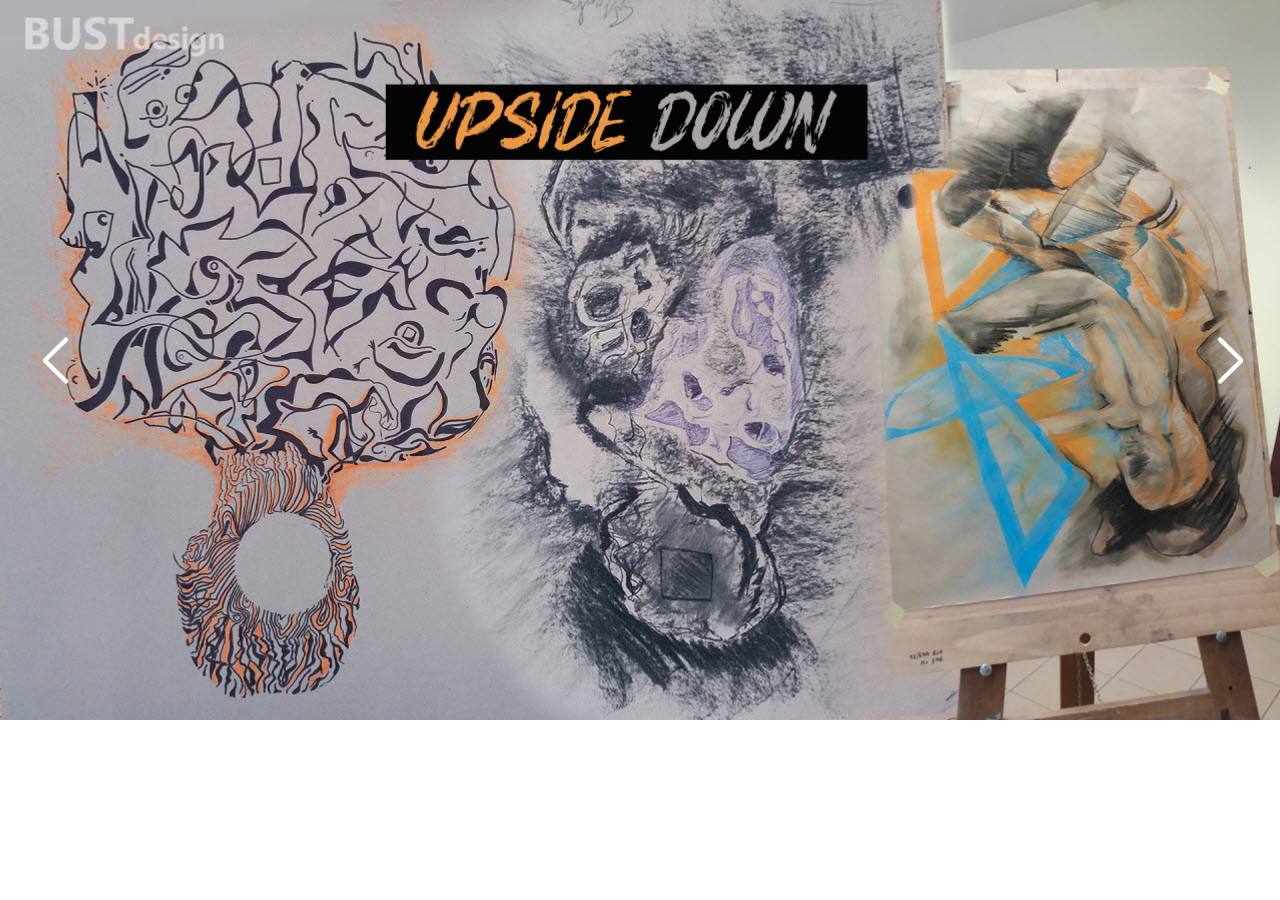
<file: slideshow/7-malby.html>
﻿<!DOCTYPE html>
<html>
<head>
    <meta charset="utf-8">
    <meta name="viewport" content="initial-scale=1.0">
    <title>Slideshow - Galéria</title>
</head>
<body style="overflow:hidden;padding:0px; margin:0px; background-color:#fff;font-family:arial,helvetica,sans-serif,verdana,'Open Sans'">

    <!-- #region Jssor Slider Begin -->
    <!-- Generator: Jssor Slider Maker -->
    <!-- Source: https://www.jssor.com -->
    <script src="../src/jssor.slider.min.js" type="text/javascript"></script>
    <script type="text/javascript">
        jssor_1_slider_init = function() {

            var jssor_1_SlideshowTransitions = [
              {$Duration:800,x:-0.3,$During:{$Left:[0.3,0.7]},$Easing:{$Left:$Jease$.$InCubic,$Opacity:$Jease$.$Linear},$Opacity:2},
              {$Duration:800,x:0.3,$SlideOut:true,$Easing:{$Left:$Jease$.$InCubic,$Opacity:$Jease$.$Linear},$Opacity:2}
            ];

            var jssor_1_options = {
              $AutoPlay: 1,
              $FillMode: 2,
              $SlideshowOptions: {
                $Class: $JssorSlideshowRunner$,
                $Transitions: jssor_1_SlideshowTransitions,
                $TransitionsOrder: 1
              },
              $ArrowNavigatorOptions: {
                $Class: $JssorArrowNavigator$
              },
              $ThumbnailNavigatorOptions: {
                $Class: $JssorThumbnailNavigator$,
                $Orientation: 2,
                $NoDrag: true
              }
            };

            var jssor_1_slider = new $JssorSlider$("jssor_1", jssor_1_options);

            /*#region responsive code begin*/

            var MAX_WIDTH = 1280;

            function ScaleSlider() {
                var containerElement = jssor_1_slider.$Elmt.parentNode;
                var containerWidth = containerElement.clientWidth;

                if (containerWidth) {

                    var expectedWidth = Math.min(MAX_WIDTH || containerWidth, containerWidth);

                    jssor_1_slider.$ScaleWidth(expectedWidth);
                }
                else {
                    window.setTimeout(ScaleSlider, 30);
                }
            }

            ScaleSlider();

            $Jssor$.$AddEvent(window, "load", ScaleSlider);
            $Jssor$.$AddEvent(window, "resize", ScaleSlider);
            $Jssor$.$AddEvent(window, "orientationchange", ScaleSlider);
            /*#endregion responsive code end*/
        };
    </script>
    <style>
        /*jssor slider loading skin spin css*/
        body {
            background: #fff !important;
        }
        .jssorl-009-spin img {
            animation-name: jssorl-009-spin;
            animation-duration: 1.6s;
            animation-iteration-count: infinite;
            animation-timing-function: linear;
        }

        @keyframes jssorl-009-spin {
            from { transform: rotate(0deg); }
            to { transform: rotate(360deg); }
        }

        .jssora061 {display:block;position:absolute;cursor:pointer;}
        .jssora061 .a {fill:none;stroke:#fff;stroke-width:1260;stroke-linecap:round;}
        .jssora061:hover {opacity:.8;}
        .jssora061.jssora061dn {opacity:.5;}
        .jssora061.jssora061ds {opacity:.3;pointer-events:none;}
        
        div[u="thumb"]{
            display: flex;
            flex-direction: column;
            justify-content: flex-start;
            align-items: center;
        }
        .desc {
            max-height: 30px;
            display: flex;
            flex-direction: column;
            justify-content: center;
            align-items: center;
            margin: auto;
            overflow: hidden;
            background: #ffc500;
            color: #000;
            font-size: 24px !important;
            letter-spacing: 3px;
            border-radius: 5px;
            position: absolute;
            text-transform: uppercase;
            padding: 0px 15px;
        }
        
        div[u="thumbnavigator"] {
            background-color: transparent !important;
        }
        
    </style>
    <div id="jssor_1" style="position:relative;margin:0 auto;top:0px;left:0px;width:1280px;height:720px;overflow:hidden;visibility:hidden;">
        <!-- Loading Screen -->
        <div data-u="loading" class="jssorl-009-spin" style="position:absolute;top:0px;left:0px;width:100%;height:100%;text-align:center;background-color:#fff;">
            <img style="margin-top:-19px;position:relative;top:50%;width:38px;height:38px;" src="img/spin.svg" />
        </div>
        <div data-u="slides" style="cursor:default;position:relative;top:0px;left:0px;width:1280px;height:720px;overflow:hidden;">
            <div data-fillmode="2">
                <img data-u="image" src="../img/slideshow/7-malby/1.jpg" />
                <div u="thumb"></div>
            </div>
            <div data-fillmode="2">
                <img data-u="image" src="../img/slideshow/7-malby/2.jpg" />
                <div u="thumb"></div>
            </div>
            <div data-fillmode="2">
                <img data-u="image" src="../img/slideshow/7-malby/3.jpg" />
                <div u="thumb"></div>
            </div>
            <div>
                <img data-u="image" src="../img/slideshow/7-malby/4.jpg" />
                <div u="thumb"></div>
            </div>
            <div>
                <img data-u="image" src="../img/slideshow/7-malby/5.jpg" />
                <div u="thumb"></div>
            </div>
            <div>
                <img data-u="image" src="../img/slideshow/7-malby/6.jpg" />
                <div u="thumb"></div>
            </div>
            <div>
                <img data-u="image" src="../img/slideshow/7-malby/7.jpg" />
                <div u="thumb"></div>
            </div>
            <div>
                <img data-u="image" src="../img/slideshow/7-malby/8.jpg" />
                <div u="thumb"></div>
            </div>
        </div>
        <!-- Thumbnail Navigator -->
        <div u="thumbnavigator" style="position:absolute;bottom:0px;left:0px;width:1280px;height:50px;color:#FFF;overflow:hidden;cursor:default;background-color:rgba(0,0,0,.5);">
            <div u="slides">
                <div u="prototype" style="position:absolute;top:0;left:0;width:1280px;height:50px;">
                    <div u="thumbnailtemplate" style="position:absolute;top:0;left:0;width:100%;height:100%;font-family:arial,helvetica,verdana;font-weight:normal;line-height:50px;font-size:16px;padding-left:10px;box-sizing:border-box;"></div>
                </div>
            </div>
        </div>
        <!-- Arrow Navigator -->
        <div data-u="arrowleft" class="jssora061" style="width:55px;height:55px;top:0px;left:25px;" data-autocenter="2" data-scale="0.75" data-scale-left="0.75">
            <svg viewbox="0 0 16000 16000" style="position:absolute;top:0;left:0;width:100%;height:100%;">
                <path class="a" d="M11949,1919L5964.9,7771.7c-127.9,125.5-127.9,329.1,0,454.9L11949,14079"></path>
            </svg>
        </div>
        <div data-u="arrowright" class="jssora061" style="width:55px;height:55px;top:0px;right:25px;" data-autocenter="2" data-scale="0.75" data-scale-right="0.75">
            <svg viewbox="0 0 16000 16000" style="position:absolute;top:0;left:0;width:100%;height:100%;">
                <path class="a" d="M5869,1919l5984.1,5852.7c127.9,125.5,127.9,329.1,0,454.9L5869,14079"></path>
            </svg>
        </div>
    </div>
    <script type="text/javascript">jssor_1_slider_init();</script>
    <!-- #endregion Jssor Slider End -->
</body>
</html>
</file>
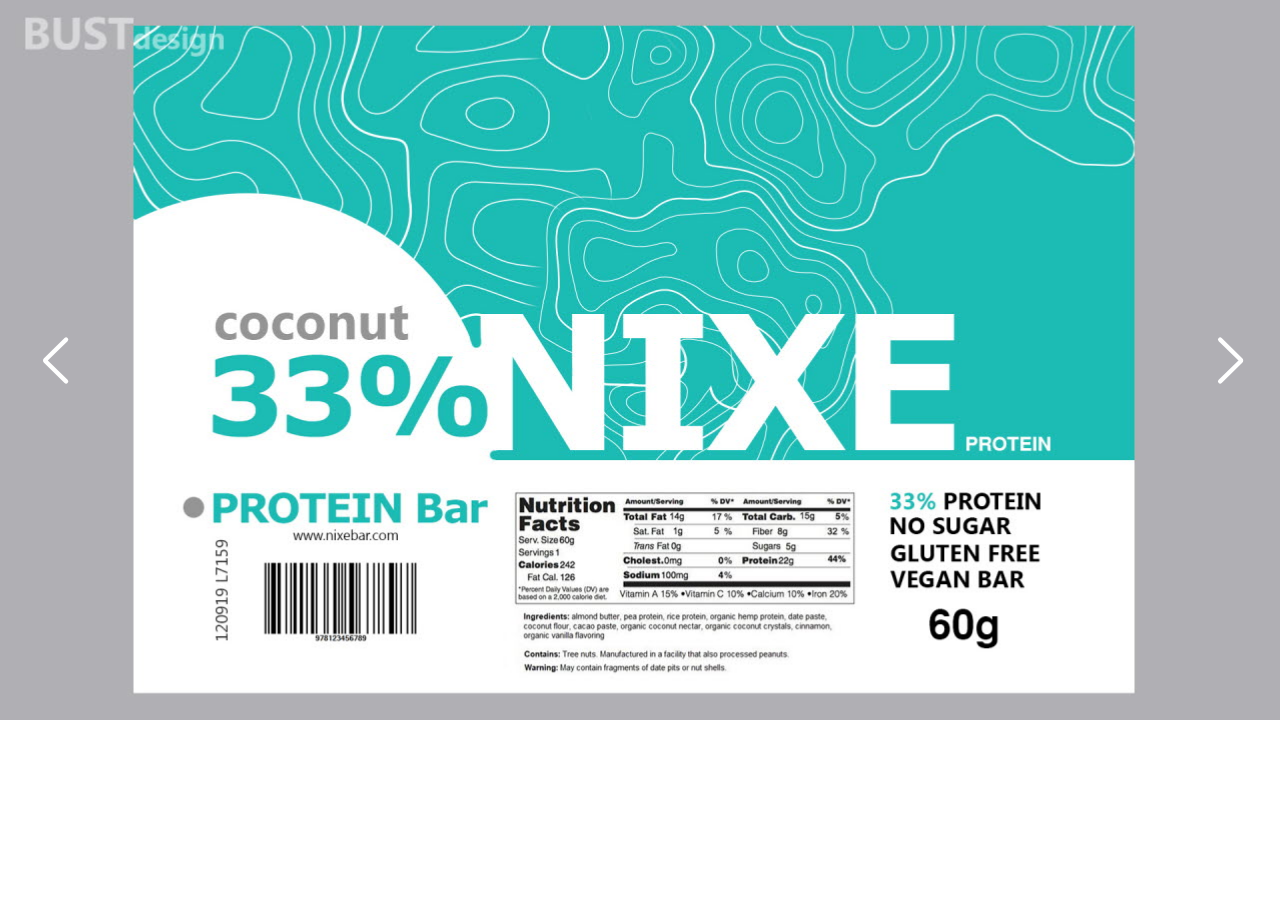
<file: slideshow/8-obaly.html>
﻿<!DOCTYPE html>
<html>
<head>
    <meta charset="utf-8">
    <meta name="viewport" content="initial-scale=1.0">
    <title>Slideshow - Galéria</title>
</head>
<body style="overflow:hidden;overflow:hidden;padding:0px; margin:0px; background-color:#fff;font-family:arial,helvetica,sans-serif,verdana,'Open Sans'">

    <!-- #region Jssor Slider Begin -->
    <!-- Generator: Jssor Slider Maker -->
    <!-- Source: https://www.jssor.com -->
    <script src="../src/jssor.slider.min.js" type="text/javascript"></script>
    <script type="text/javascript">
        jssor_1_slider_init = function() {

            var jssor_1_SlideshowTransitions = [
              {$Duration:800,x:-0.3,$During:{$Left:[0.3,0.7]},$Easing:{$Left:$Jease$.$InCubic,$Opacity:$Jease$.$Linear},$Opacity:2},
              {$Duration:800,x:0.3,$SlideOut:true,$Easing:{$Left:$Jease$.$InCubic,$Opacity:$Jease$.$Linear},$Opacity:2}
            ];

            var jssor_1_options = {
              $AutoPlay: 1,
              $FillMode: 2,
              $SlideshowOptions: {
                $Class: $JssorSlideshowRunner$,
                $Transitions: jssor_1_SlideshowTransitions,
                $TransitionsOrder: 1
              },
              $ArrowNavigatorOptions: {
                $Class: $JssorArrowNavigator$
              },
              $ThumbnailNavigatorOptions: {
                $Class: $JssorThumbnailNavigator$,
                $Orientation: 2,
                $NoDrag: true
              }
            };

            var jssor_1_slider = new $JssorSlider$("jssor_1", jssor_1_options);

            /*#region responsive code begin*/

            var MAX_WIDTH = 1280;

            function ScaleSlider() {
                var containerElement = jssor_1_slider.$Elmt.parentNode;
                var containerWidth = containerElement.clientWidth;

                if (containerWidth) {

                    var expectedWidth = Math.min(MAX_WIDTH || containerWidth, containerWidth);

                    jssor_1_slider.$ScaleWidth(expectedWidth);
                }
                else {
                    window.setTimeout(ScaleSlider, 30);
                }
            }

            ScaleSlider();

            $Jssor$.$AddEvent(window, "load", ScaleSlider);
            $Jssor$.$AddEvent(window, "resize", ScaleSlider);
            $Jssor$.$AddEvent(window, "orientationchange", ScaleSlider);
            /*#endregion responsive code end*/
        };
    </script>
    <style>
        /*jssor slider loading skin spin css*/
        body {
            background: #fff !important;
        }
        .jssorl-009-spin img {
            animation-name: jssorl-009-spin;
            animation-duration: 1.6s;
            animation-iteration-count: infinite;
            animation-timing-function: linear;
        }

        @keyframes jssorl-009-spin {
            from { transform: rotate(0deg); }
            to { transform: rotate(360deg); }
        }

        .jssora061 {display:block;position:absolute;cursor:pointer;}
        .jssora061 .a {fill:none;stroke:#fff;stroke-width:1260;stroke-linecap:round;}
        .jssora061:hover {opacity:.8;}
        .jssora061.jssora061dn {opacity:.5;}
        .jssora061.jssora061ds {opacity:.3;pointer-events:none;}
        
        div[u="thumb"]{
            display: flex;
            flex-direction: column;
            justify-content: flex-start;
            align-items: center;
        }
        .desc {
            max-height: 30px;
            display: flex;
            flex-direction: column;
            justify-content: center;
            align-items: center;
            margin: auto;
            overflow: hidden;
            background: #ffc500;
            color: #000;
            font-size: 24px !important;
            letter-spacing: 3px;
            border-radius: 5px;
            position: absolute;
            text-transform: uppercase;
            padding: 0px 15px;
        }
        
        div[u="thumbnavigator"] {
            background-color: transparent !important;
        }
        
    </style>
    <div id="jssor_1" style="position:relative;margin:0 auto;top:0px;left:0px;width:1280px;height:720px;overflow:hidden;visibility:hidden;">
        <!-- Loading Screen -->
        <div data-u="loading" class="jssorl-009-spin" style="position:absolute;top:0px;left:0px;width:100%;height:100%;text-align:center;background-color:#fff;">
            <img style="margin-top:-19px;position:relative;top:50%;width:38px;height:38px;" src="img/spin.svg" />
        </div>
        <div data-u="slides" style="cursor:default;position:relative;top:0px;left:0px;width:1280px;height:720px;overflow:hidden;">
            <div data-fillmode="2">
                <img data-u="image" src="../img/slideshow/8-obaly/1.jpg" />
                <div u="thumb"></div>
            </div>
            <div data-fillmode="2">
                <img data-u="image" src="../img/slideshow/8-obaly/2.jpg" />
                <div u="thumb"></div>
            </div>
        </div>
        <!-- Thumbnail Navigator -->
        <div u="thumbnavigator" style="position:absolute;bottom:0px;left:0px;width:1280px;height:50px;color:#FFF;overflow:hidden;cursor:default;background-color:rgba(0,0,0,.5);">
            <div u="slides">
                <div u="prototype" style="position:absolute;top:0;left:0;width:1280px;height:50px;">
                    <div u="thumbnailtemplate" style="position:absolute;top:0;left:0;width:100%;height:100%;font-family:arial,helvetica,verdana;font-weight:normal;line-height:50px;font-size:16px;padding-left:10px;box-sizing:border-box;"></div>
                </div>
            </div>
        </div>
        <!-- Arrow Navigator -->
        <div data-u="arrowleft" class="jssora061" style="width:55px;height:55px;top:0px;left:25px;" data-autocenter="2" data-scale="0.75" data-scale-left="0.75">
            <svg viewbox="0 0 16000 16000" style="position:absolute;top:0;left:0;width:100%;height:100%;">
                <path class="a" d="M11949,1919L5964.9,7771.7c-127.9,125.5-127.9,329.1,0,454.9L11949,14079"></path>
            </svg>
        </div>
        <div data-u="arrowright" class="jssora061" style="width:55px;height:55px;top:0px;right:25px;" data-autocenter="2" data-scale="0.75" data-scale-right="0.75">
            <svg viewbox="0 0 16000 16000" style="position:absolute;top:0;left:0;width:100%;height:100%;">
                <path class="a" d="M5869,1919l5984.1,5852.7c127.9,125.5,127.9,329.1,0,454.9L5869,14079"></path>
            </svg>
        </div>
    </div>
    <script type="text/javascript">jssor_1_slider_init();</script>
    <!-- #endregion Jssor Slider End -->
</body>
</html>
</file>
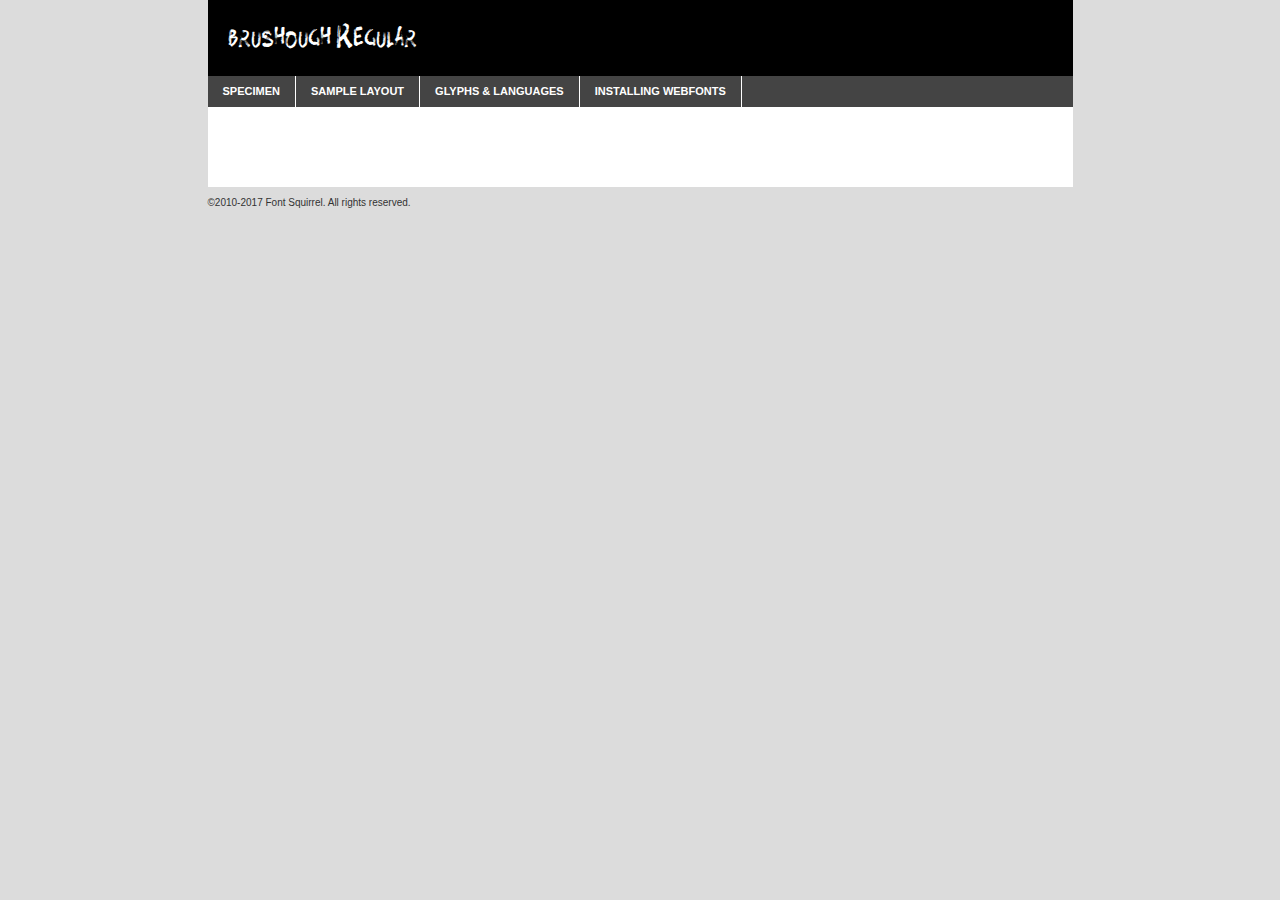
<file: src/font/brushough-demo.html>
<!DOCTYPE html PUBLIC "-//W3C//DTD XHTML 1.0 Transitional//EN"
	"http://www.w3.org/TR/xhtml1/DTD/xhtml1-transitional.dtd">

<html xmlns="http://www.w3.org/1999/xhtml" xml:lang="en" lang="en">
<head>
	<meta http-equiv="Content-Type" content="text/html; charset=utf-8" />
	<script src="http://ajax.googleapis.com/ajax/libs/jquery/1.7.2/jquery.min.js" type="text/javascript" charset="utf-8"></script>
	<script type="text/javascript">
	(function($){$.fn.easyTabs=function(option){var param=jQuery.extend({fadeSpeed:"fast",defaultContent:1,activeClass:'active'},option);$(this).each(function(){var thisId="#"+this.id;if(param.defaultContent==''){param.defaultContent=1;}
	if(typeof param.defaultContent=="number")
	{var defaultTab=$(thisId+" .tabs li:eq("+(param.defaultContent-1)+") a").attr('href').substr(1);}else{var defaultTab=param.defaultContent;}
	$(thisId+" .tabs li a").each(function(){var tabToHide=$(this).attr('href').substr(1);$("#"+tabToHide).addClass('easytabs-tab-content');});hideAll();changeContent(defaultTab);function hideAll(){$(thisId+" .easytabs-tab-content").hide();}
	function changeContent(tabId){hideAll();$(thisId+" .tabs li").removeClass(param.activeClass);$(thisId+" .tabs li a[href=#"+tabId+"]").closest('li').addClass(param.activeClass);if(param.fadeSpeed!="none")
	{$(thisId+" #"+tabId).fadeIn(param.fadeSpeed);}else{$(thisId+" #"+tabId).show();}}
	$(thisId+" .tabs li").click(function(){var tabId=$(this).find('a').attr('href').substr(1);changeContent(tabId);return false;});});}})(jQuery);
	</script>
	<link rel="stylesheet" href="specimen_files/specimen_stylesheet.css" type="text/css" charset="utf-8" />
	<link rel="stylesheet" href="stylesheet.css" type="text/css" charset="utf-8" />

	<style type="text/css">
					body{
				font-family: 'brushoughregular';
							}
		</style>

	<title>brushough Regular Specimen</title>
	
	
	<script type="text/javascript" charset="utf-8">
		$(document).ready(function() {
			$('#container').easyTabs({defaultContent:1});
		});
	</script>
</head>

<body>
<div id="container">
	<div id="header">
		brushough Regular	</div>
	<ul class="tabs">
		<li><a href="#specimen">Specimen</a></li>
		<li><a href="#layout">Sample Layout</a></li>
				<li><a href="#glyphs">Glyphs &amp; Languages</a></li>
		<li><a href="#installing">Installing Webfonts</a></li>
		
	</ul>
	
	<div id="main_content">

		
			<div id="specimen">
		
				<div class="section">
					<div class="grid12 firstcol">
						<div class="huge">AaBb</div>
					</div>
				</div>
		
				<div class="section">
					<div class="glyph_range">A&#x200B;B&#x200b;C&#x200b;D&#x200b;E&#x200b;F&#x200b;G&#x200b;H&#x200b;I&#x200b;J&#x200b;K&#x200b;L&#x200b;M&#x200b;N&#x200b;O&#x200b;P&#x200b;Q&#x200b;R&#x200b;S&#x200b;T&#x200b;U&#x200b;V&#x200b;W&#x200b;X&#x200b;Y&#x200b;Z&#x200b;a&#x200b;b&#x200b;c&#x200b;d&#x200b;e&#x200b;f&#x200b;g&#x200b;h&#x200b;i&#x200b;j&#x200b;k&#x200b;l&#x200b;m&#x200b;n&#x200b;o&#x200b;p&#x200b;q&#x200b;r&#x200b;s&#x200b;t&#x200b;u&#x200b;v&#x200b;w&#x200b;x&#x200b;y&#x200b;z&#x200b;1&#x200b;2&#x200b;3&#x200b;4&#x200b;5&#x200b;6&#x200b;7&#x200b;8&#x200b;9&#x200b;0&#x200b;&amp;&#x200b;.&#x200b;,&#x200b;?&#x200b;!&#x200b;&#64;&#x200b;(&#x200b;)&#x200b;#&#x200b;$&#x200b;%&#x200b;*&#x200b;+&#x200b;-&#x200b;=&#x200b;:&#x200b;;</div>
				</div>
				<div class="section">
					<div class="grid12 firstcol">
						<table class="sample_table">
							<tr><td>10</td><td class="size10">abcdefghijklmnopqrstuvwxyzABCDEFGHIJKLMNOPQRSTUVWXYZ0123456789abcdefghijklmnopqrstuvwxyzABCDEFGHIJKLMNOPQRSTUVWXYZ0123456789abcdefghijklmnopqrstuvwxyzABCDEFGHIJKLMNOPQRSTUVWXYZ</td></tr>
							<tr><td>11</td><td class="size11">abcdefghijklmnopqrstuvwxyzABCDEFGHIJKLMNOPQRSTUVWXYZ0123456789abcdefghijklmnopqrstuvwxyzABCDEFGHIJKLMNOPQRSTUVWXYZ0123456789abcdefghijklmnopqrstuvwxyzABCDEFGHIJKLMNOPQRSTUVWXYZ</td></tr>
							<tr><td>12</td><td class="size12">abcdefghijklmnopqrstuvwxyzABCDEFGHIJKLMNOPQRSTUVWXYZ0123456789abcdefghijklmnopqrstuvwxyzABCDEFGHIJKLMNOPQRSTUVWXYZ0123456789abcdefghijklmnopqrstuvwxyzABCDEFGHIJKLMNOPQRSTUVWXYZ</td></tr>
							<tr><td>13</td><td class="size13">abcdefghijklmnopqrstuvwxyzABCDEFGHIJKLMNOPQRSTUVWXYZ0123456789abcdefghijklmnopqrstuvwxyzABCDEFGHIJKLMNOPQRSTUVWXYZ0123456789abcdefghijklmnopqrstuvwxyzABCDEFGHIJKLMNOPQRSTUVWXYZ</td></tr>
							<tr><td>14</td><td class="size14">abcdefghijklmnopqrstuvwxyzABCDEFGHIJKLMNOPQRSTUVWXYZ0123456789abcdefghijklmnopqrstuvwxyzABCDEFGHIJKLMNOPQRSTUVWXYZ0123456789abcdefghijklmnopqrstuvwxyzABCDEFGHIJKLMNOPQRSTUVWXYZ</td></tr>
							<tr><td>16</td><td class="size16">abcdefghijklmnopqrstuvwxyzABCDEFGHIJKLMNOPQRSTUVWXYZ0123456789abcdefghijklmnopqrstuvwxyzABCDEFGHIJKLMNOPQRSTUVWXYZ</td></tr>
							<tr><td>18</td><td class="size18">abcdefghijklmnopqrstuvwxyzABCDEFGHIJKLMNOPQRSTUVWXYZ0123456789abcdefghijklmnopqrstuvwxyzABCDEFGHIJKLMNOPQRSTUVWXYZ</td></tr>
							<tr><td>20</td><td class="size20">abcdefghijklmnopqrstuvwxyzABCDEFGHIJKLMNOPQRSTUVWXYZ0123456789abcdefghijklmnopqrstuvwxyzABCDEFGHIJKLMNOPQRSTUVWXYZ</td></tr>
							<tr><td>24</td><td class="size24">abcdefghijklmnopqrstuvwxyzABCDEFGHIJKLMNOPQRSTUVWXYZ0123456789abcdefghijklmnopqrstuvwxyzABCDEFGHIJKLMNOPQRSTUVWXYZ</td></tr>
							<tr><td>30</td><td class="size30">abcdefghijklmnopqrstuvwxyzABCDEFGHIJKLMNOPQRSTUVWXYZ0123456789abcdefghijklmnopqrstuvwxyzABCDEFGHIJKLMNOPQRSTUVWXYZ</td></tr>
							<tr><td>36</td><td class="size36">abcdefghijklmnopqrstuvwxyzABCDEFGHIJKLMNOPQRSTUVWXYZ0123456789abcdefghijklmnopqrstuvwxyzABCDEFGHIJKLMNOPQRSTUVWXYZ</td></tr>
							<tr><td>48</td><td class="size48">abcdefghijklmnopqrstuvwxyzABCDEFGHIJKLMNOPQRSTUVWXYZ0123456789abcdefghijklmnopqrstuvwxyzABCDEFGHIJKLMNOPQRSTUVWXYZ</td></tr>
							<tr><td>60</td><td class="size60">abcdefghijklmnopqrstuvwxyzABCDEFGHIJKLMNOPQRSTUVWXYZ0123456789abcdefghijklmnopqrstuvwxyzABCDEFGHIJKLMNOPQRSTUVWXYZ</td></tr>
							<tr><td>72</td><td class="size72">abcdefghijklmnopqrstuvwxyzABCDEFGHIJKLMNOPQRSTUVWXYZ0123456789abcdefghijklmnopqrstuvwxyzABCDEFGHIJKLMNOPQRSTUVWXYZ</td></tr>
							<tr><td>90</td><td class="size90">abcdefghijklmnopqrstuvwxyzABCDEFGHIJKLMNOPQRSTUVWXYZ0123456789abcdefghijklmnopqrstuvwxyzABCDEFGHIJKLMNOPQRSTUVWXYZ</td></tr>
						</table>
				
					</div>
			
				</div>
		
		
		
								<div class="section" id="bodycomparison">


										<div id="xheight">
				<div class="fontbody">&#x25FC;&#x25FC;&#x25FC;&#x25FC;&#x25FC;&#x25FC;&#x25FC;&#x25FC;&#x25FC;&#x25FC;&#x25FC;&#x25FC;&#x25FC;&#x25FC;&#x25FC;&#x25FC;&#x25FC;&#x25FC;&#x25FC;&#x25FC;&#x25FC;&#x25FC;&#x25FC;&#x25FC;&#x25FC;&#x25FC;&#x25FC;&#x25FC;&#x25FC;&#x25FC;&#x25FC;&#x25FC;&#x25FC;&#x25FC;&#x25FC;&#x25FC;&#x25FC;&#x25FC;&#x25FC;&#x25FC;&#x25FC;&#x25FC;&#x25FC;&#x25FC;&#x25FC;&#x25FC;&#x25FC;&#x25FC;&#x25FC;&#x25FC;&#x25FC;&#x25FC;&#x25FC;&#x25FC;&#x25FC;&#x25FC;&#x25FC;&#x25FC;&#x25FC;&#x25FC;&#x25FC;&#x25FC;&#x25FC;&#x25FC;&#x25FC;&#x25FC;&#x25FC;&#x25FC;&#x25FC;&#x25FC;&#x25FC;&#x25FC;&#x25FC;&#x25FC;&#x25FC;&#x25FC;&#x25FC;&#x25FC;&#x25FC;&#x25FC;&#x25FC;&#x25FC;&#x25FC;&#x25FC;&#x25FC;&#x25FC;&#x25FC;&#x25FC;&#x25FC;&#x25FC;&#x25FC;&#x25FC;&#x25FC;&#x25FC;&#x25FC;&#x25FC;&#x25FC;&#x25FC;&#x25FC;body</div><div class="arialbody">body</div><div class="verdanabody">body</div><div class="georgiabody">body</div></div>
										<div class="fontbody" style="z-index:1">
											body<span>brushough Regular</span>
										</div>
										<div class="arialbody" style="z-index:1">
											body<span>Arial</span>
										</div>
										<div class="verdanabody" style="z-index:1">
											body<span>Verdana</span>
										</div>
										<div class="georgiabody" style="z-index:1">
											body<span>Georgia</span>
										</div>



								</div>
		
		
				<div class="section psample psample_row1" id="">
					
					<div class="grid2 firstcol">
						<p class="size10"><span>10.</span>Aenean lacinia bibendum nulla sed consectetur. Fusce dapibus, tellus ac cursus commodo, tortor mauris condimentum nibh, ut fermentum massa justo sit amet risus. Nullam id dolor id nibh ultricies vehicula ut id elit. Cum sociis natoque penatibus et magnis dis parturient montes, nascetur ridiculus mus. Nulla vitae elit libero, a pharetra augue.</p>
			
					</div>
					<div class="grid3">
						<p class="size11"><span>11.</span>Aenean lacinia bibendum nulla sed consectetur. Fusce dapibus, tellus ac cursus commodo, tortor mauris condimentum nibh, ut fermentum massa justo sit amet risus. Nullam id dolor id nibh ultricies vehicula ut id elit. Cum sociis natoque penatibus et magnis dis parturient montes, nascetur ridiculus mus. Nulla vitae elit libero, a pharetra augue.</p>
			
					</div>
					<div class="grid3">
						<p class="size12"><span>12.</span>Aenean lacinia bibendum nulla sed consectetur. Fusce dapibus, tellus ac cursus commodo, tortor mauris condimentum nibh, ut fermentum massa justo sit amet risus. Nullam id dolor id nibh ultricies vehicula ut id elit. Cum sociis natoque penatibus et magnis dis parturient montes, nascetur ridiculus mus. Nulla vitae elit libero, a pharetra augue.</p>
			
					</div>
					<div class="grid4">
						<p class="size13"><span>13.</span>Aenean lacinia bibendum nulla sed consectetur. Fusce dapibus, tellus ac cursus commodo, tortor mauris condimentum nibh, ut fermentum massa justo sit amet risus. Nullam id dolor id nibh ultricies vehicula ut id elit. Cum sociis natoque penatibus et magnis dis parturient montes, nascetur ridiculus mus. Nulla vitae elit libero, a pharetra augue.</p>
			
					</div>
					<div class="white_blend"></div>
					
				</div>
				<div class="section psample psample_row2" id="">
					<div class="grid3 firstcol">
						<p class="size14"><span>14.</span>Aenean lacinia bibendum nulla sed consectetur. Fusce dapibus, tellus ac cursus commodo, tortor mauris condimentum nibh, ut fermentum massa justo sit amet risus. Nullam id dolor id nibh ultricies vehicula ut id elit. Cum sociis natoque penatibus et magnis dis parturient montes, nascetur ridiculus mus. Nulla vitae elit libero, a pharetra augue.</p>
			
					</div>
					<div class="grid4">
						<p class="size16"><span>16.</span>Aenean lacinia bibendum nulla sed consectetur. Fusce dapibus, tellus ac cursus commodo, tortor mauris condimentum nibh, ut fermentum massa justo sit amet risus. Nullam id dolor id nibh ultricies vehicula ut id elit. Cum sociis natoque penatibus et magnis dis parturient montes, nascetur ridiculus mus. Nulla vitae elit libero, a pharetra augue.</p>
			
					</div>
					<div class="grid5">
						<p class="size18"><span>18.</span>Aenean lacinia bibendum nulla sed consectetur. Fusce dapibus, tellus ac cursus commodo, tortor mauris condimentum nibh, ut fermentum massa justo sit amet risus. Nullam id dolor id nibh ultricies vehicula ut id elit. Cum sociis natoque penatibus et magnis dis parturient montes, nascetur ridiculus mus. Nulla vitae elit libero, a pharetra augue.</p>
			
					</div>

					<div class="white_blend"></div>

				</div>
				
				<div class="section psample psample_row3" id="">
					<div class="grid5 firstcol">
						<p class="size20"><span>20.</span>Aenean lacinia bibendum nulla sed consectetur. Fusce dapibus, tellus ac cursus commodo, tortor mauris condimentum nibh, ut fermentum massa justo sit amet risus. Nullam id dolor id nibh ultricies vehicula ut id elit. Cum sociis natoque penatibus et magnis dis parturient montes, nascetur ridiculus mus. Nulla vitae elit libero, a pharetra augue.</p>
					</div>
					<div class="grid7">
						<p class="size24"><span>24.</span>Aenean lacinia bibendum nulla sed consectetur. Fusce dapibus, tellus ac cursus commodo, tortor mauris condimentum nibh, ut fermentum massa justo sit amet risus. Nullam id dolor id nibh ultricies vehicula ut id elit. Cum sociis natoque penatibus et magnis dis parturient montes, nascetur ridiculus mus. Nulla vitae elit libero, a pharetra augue.</p>
					</div>
					
					<div class="white_blend"></div>
					
				</div>
				
				<div class="section psample psample_row4" id="">
					<div class="grid12 firstcol">
						<p class="size30"><span>30.</span>Aenean lacinia bibendum nulla sed consectetur. Fusce dapibus, tellus ac cursus commodo, tortor mauris condimentum nibh, ut fermentum massa justo sit amet risus. Nullam id dolor id nibh ultricies vehicula ut id elit. Cum sociis natoque penatibus et magnis dis parturient montes, nascetur ridiculus mus. Nulla vitae elit libero, a pharetra augue.</p>
					</div>
					<div class="white_blend"></div>
					
				</div>
				
				
				
				<div class="section psample psample_row1 fullreverse">
					<div class="grid2 firstcol">
						<p class="size10"><span>10.</span>Aenean lacinia bibendum nulla sed consectetur. Fusce dapibus, tellus ac cursus commodo, tortor mauris condimentum nibh, ut fermentum massa justo sit amet risus. Nullam id dolor id nibh ultricies vehicula ut id elit. Cum sociis natoque penatibus et magnis dis parturient montes, nascetur ridiculus mus. Nulla vitae elit libero, a pharetra augue.</p>
			
					</div>
					<div class="grid3">
						<p class="size11"><span>11.</span>Aenean lacinia bibendum nulla sed consectetur. Fusce dapibus, tellus ac cursus commodo, tortor mauris condimentum nibh, ut fermentum massa justo sit amet risus. Nullam id dolor id nibh ultricies vehicula ut id elit. Cum sociis natoque penatibus et magnis dis parturient montes, nascetur ridiculus mus. Nulla vitae elit libero, a pharetra augue.</p>
			
					</div>
					<div class="grid3">
						<p class="size12"><span>12.</span>Aenean lacinia bibendum nulla sed consectetur. Fusce dapibus, tellus ac cursus commodo, tortor mauris condimentum nibh, ut fermentum massa justo sit amet risus. Nullam id dolor id nibh ultricies vehicula ut id elit. Cum sociis natoque penatibus et magnis dis parturient montes, nascetur ridiculus mus. Nulla vitae elit libero, a pharetra augue.</p>
			
					</div>
					<div class="grid4">
						<p class="size13"><span>13.</span>Aenean lacinia bibendum nulla sed consectetur. Fusce dapibus, tellus ac cursus commodo, tortor mauris condimentum nibh, ut fermentum massa justo sit amet risus. Nullam id dolor id nibh ultricies vehicula ut id elit. Cum sociis natoque penatibus et magnis dis parturient montes, nascetur ridiculus mus. Nulla vitae elit libero, a pharetra augue.</p>
			
					</div>
					<div class="black_blend"></div>
					
				</div>
				
				<div class="section psample psample_row2 fullreverse">
					<div class="grid3 firstcol">
						<p class="size14"><span>14.</span>Aenean lacinia bibendum nulla sed consectetur. Fusce dapibus, tellus ac cursus commodo, tortor mauris condimentum nibh, ut fermentum massa justo sit amet risus. Nullam id dolor id nibh ultricies vehicula ut id elit. Cum sociis natoque penatibus et magnis dis parturient montes, nascetur ridiculus mus. Nulla vitae elit libero, a pharetra augue.</p>
			
					</div>
					<div class="grid4">
						<p class="size16"><span>16.</span>Aenean lacinia bibendum nulla sed consectetur. Fusce dapibus, tellus ac cursus commodo, tortor mauris condimentum nibh, ut fermentum massa justo sit amet risus. Nullam id dolor id nibh ultricies vehicula ut id elit. Cum sociis natoque penatibus et magnis dis parturient montes, nascetur ridiculus mus. Nulla vitae elit libero, a pharetra augue.</p>
			
					</div>
					<div class="grid5">
						<p class="size18"><span>18.</span>Aenean lacinia bibendum nulla sed consectetur. Fusce dapibus, tellus ac cursus commodo, tortor mauris condimentum nibh, ut fermentum massa justo sit amet risus. Nullam id dolor id nibh ultricies vehicula ut id elit. Cum sociis natoque penatibus et magnis dis parturient montes, nascetur ridiculus mus. Nulla vitae elit libero, a pharetra augue.</p>
			
					</div>
					<div class="black_blend"></div>

				</div>
				
				<div class="section psample fullreverse psample_row3" id="">
					<div class="grid5 firstcol">
						<p class="size20"><span>20.</span>Aenean lacinia bibendum nulla sed consectetur. Fusce dapibus, tellus ac cursus commodo, tortor mauris condimentum nibh, ut fermentum massa justo sit amet risus. Nullam id dolor id nibh ultricies vehicula ut id elit. Cum sociis natoque penatibus et magnis dis parturient montes, nascetur ridiculus mus. Nulla vitae elit libero, a pharetra augue.</p>
					</div>
					<div class="grid7">
						<p class="size24"><span>24.</span>Aenean lacinia bibendum nulla sed consectetur. Fusce dapibus, tellus ac cursus commodo, tortor mauris condimentum nibh, ut fermentum massa justo sit amet risus. Nullam id dolor id nibh ultricies vehicula ut id elit. Cum sociis natoque penatibus et magnis dis parturient montes, nascetur ridiculus mus. Nulla vitae elit libero, a pharetra augue.</p>
					</div>
					
					<div class="black_blend"></div>
					
				</div>
				
				<div class="section psample fullreverse psample_row4" id="" style="border-bottom: 20px #000 solid;">
					<div class="grid12 firstcol">
						<p class="size30"><span>30.</span>Aenean lacinia bibendum nulla sed consectetur. Fusce dapibus, tellus ac cursus commodo, tortor mauris condimentum nibh, ut fermentum massa justo sit amet risus. Nullam id dolor id nibh ultricies vehicula ut id elit. Cum sociis natoque penatibus et magnis dis parturient montes, nascetur ridiculus mus. Nulla vitae elit libero, a pharetra augue.</p>
					</div>
					<div class="black_blend"></div>
					
				</div>
				
				
				
				
			</div>
			
			<div id="layout">
				
				<div class="section">
					
					<div class="grid12 firstcol">
						<h1>Lorem Ipsum Dolor</h1>
						<h2>Etiam porta sem malesuada magna mollis euismod</h2>
						
						<p class="byline">By <a href="#link">Aenean Lacinia</a></p>
					</div>
				</div>
				<div class="section">
					<div class="grid8 firstcol">
						<p class="large">Donec sed odio dui. Morbi leo risus, porta ac consectetur ac, vestibulum at eros. Fusce dapibus, tellus ac cursus commodo, tortor mauris condimentum nibh, ut fermentum massa justo sit amet risus. </p>

						
						<h3>Pellentesque ornare sem</h3>

						<p>Maecenas sed diam eget risus varius blandit sit amet non magna. Maecenas faucibus mollis interdum. Donec ullamcorper nulla non metus auctor fringilla. Nullam id dolor id nibh ultricies vehicula ut id elit. Nullam id dolor id nibh ultricies vehicula ut id elit. </p>

						<p>Aenean eu leo quam. Pellentesque ornare sem lacinia quam venenatis vestibulum. Lorem ipsum dolor sit amet, consectetur adipiscing elit. Cum sociis natoque penatibus et magnis dis parturient montes, nascetur ridiculus mus. </p>

						<p>Nulla vitae elit libero, a pharetra augue. Praesent commodo cursus magna, vel scelerisque nisl consectetur et. Aenean lacinia bibendum nulla sed consectetur. </p>

						<p>Nullam quis risus eget urna mollis ornare vel eu leo. Nullam quis risus eget urna mollis ornare vel eu leo. Maecenas sed diam eget risus varius blandit sit amet non magna. Donec ullamcorper nulla non metus auctor fringilla. </p>

						<h3>Cras mattis consectetur</h3>

						<p>Aenean eu leo quam. Pellentesque ornare sem lacinia quam venenatis vestibulum. Aenean lacinia bibendum nulla sed consectetur. Integer posuere erat a ante venenatis dapibus posuere velit aliquet. Cras mattis consectetur purus sit amet fermentum. </p>

						<p>Nullam id dolor id nibh ultricies vehicula ut id elit. Nullam quis risus eget urna mollis ornare vel eu leo. Cras mattis consectetur purus sit amet fermentum.</p>
					</div>
					
					<div class="grid4 sidebar">
						
						<div class="box reverse">
							<p class="last">Nullam quis risus eget urna mollis ornare vel eu leo. Donec ullamcorper nulla non metus auctor fringilla. Cras mattis consectetur purus sit amet fermentum. Sed posuere consectetur est at lobortis. Lorem ipsum dolor sit amet, consectetur adipiscing elit. </p>
						</div>
						
						<p class="caption">Maecenas sed diam eget risus varius.</p>

						<p>Vestibulum id ligula porta felis euismod semper. Integer posuere erat a ante venenatis dapibus posuere velit aliquet. Vestibulum id ligula porta felis euismod semper. Sed posuere consectetur est at lobortis. Maecenas sed diam eget risus varius blandit sit amet non magna. Fusce dapibus, tellus ac cursus commodo, tortor mauris condimentum nibh, ut fermentum massa justo sit amet risus. </p>

					

						<p>Duis mollis, est non commodo luctus, nisi erat porttitor ligula, eget lacinia odio sem nec elit. Aenean lacinia bibendum nulla sed consectetur. Vivamus sagittis lacus vel augue laoreet rutrum faucibus dolor auctor. Aenean lacinia bibendum nulla sed consectetur. Nullam quis risus eget urna mollis ornare vel eu leo. </p>

						<p>Praesent commodo cursus magna, vel scelerisque nisl consectetur et. Donec ullamcorper nulla non metus auctor fringilla. Maecenas faucibus mollis interdum. Fusce dapibus, tellus ac cursus commodo, tortor mauris condimentum nibh, ut fermentum massa justo sit amet risus. </p>

					</div>
				</div>
				
			</div>


			



		<div id="glyphs">
			<div class="section">
				<div class="grid12 firstcol">
			
				<h1>Language Support</h1>
				<p>The subset of brushough Regular in this kit supports the following languages:<br />
			
					English, Arrernte, Bislama, Cebuano, Fijian, Gilbertese, Hmong, Ibanag, Iloko_ilokano, Interglossa_glosa, Interlingua, Lojban, Norfolk_pitcairnese, Oromo, Rotokas, Seychelles_creole, Shona, Somali, Southern_ndebele, Swahili, Swati_swazi, Tok_pisin, Warlpiri, Xhosa, Zulu, Latinbasic, Demo				</p>
				<h1>Glyph Chart</h1>
				<p>The subset of brushough Regular in this kit includes all the glyphs listed below. Unicode entities are included above each glyph to help you insert individual characters into your layout.</p>
				<div id="glyph_chart">
			
																				 <div><p>&amp;#13;</p>&#13;</div>
																				 <div><p>&amp;#32;</p>&#32;</div>
																				 <div><p>&amp;#33;</p>&#33;</div>
																				 <div><p>&amp;#36;</p>&#36;</div>
																				 <div><p>&amp;#37;</p>&#37;</div>
																				 <div><p>&amp;#40;</p>&#40;</div>
																				 <div><p>&amp;#41;</p>&#41;</div>
																				 <div><p>&amp;#43;</p>&#43;</div>
																				 <div><p>&amp;#44;</p>&#44;</div>
																				 <div><p>&amp;#45;</p>&#45;</div>
																				 <div><p>&amp;#46;</p>&#46;</div>
																				 <div><p>&amp;#47;</p>&#47;</div>
																				 <div><p>&amp;#48;</p>&#48;</div>
																				 <div><p>&amp;#49;</p>&#49;</div>
																				 <div><p>&amp;#50;</p>&#50;</div>
																				 <div><p>&amp;#51;</p>&#51;</div>
																				 <div><p>&amp;#52;</p>&#52;</div>
																				 <div><p>&amp;#53;</p>&#53;</div>
																				 <div><p>&amp;#54;</p>&#54;</div>
																				 <div><p>&amp;#55;</p>&#55;</div>
																				 <div><p>&amp;#56;</p>&#56;</div>
																				 <div><p>&amp;#57;</p>&#57;</div>
																				 <div><p>&amp;#58;</p>&#58;</div>
																				 <div><p>&amp;#59;</p>&#59;</div>
																				 <div><p>&amp;#61;</p>&#61;</div>
																				 <div><p>&amp;#63;</p>&#63;</div>
																				 <div><p>&amp;#64;</p>&#64;</div>
																				 <div><p>&amp;#65;</p>&#65;</div>
																				 <div><p>&amp;#66;</p>&#66;</div>
																				 <div><p>&amp;#67;</p>&#67;</div>
																				 <div><p>&amp;#68;</p>&#68;</div>
																				 <div><p>&amp;#69;</p>&#69;</div>
																				 <div><p>&amp;#70;</p>&#70;</div>
																				 <div><p>&amp;#71;</p>&#71;</div>
																				 <div><p>&amp;#72;</p>&#72;</div>
																				 <div><p>&amp;#73;</p>&#73;</div>
																				 <div><p>&amp;#74;</p>&#74;</div>
																				 <div><p>&amp;#75;</p>&#75;</div>
																				 <div><p>&amp;#76;</p>&#76;</div>
																				 <div><p>&amp;#77;</p>&#77;</div>
																				 <div><p>&amp;#78;</p>&#78;</div>
																				 <div><p>&amp;#79;</p>&#79;</div>
																				 <div><p>&amp;#80;</p>&#80;</div>
																				 <div><p>&amp;#81;</p>&#81;</div>
																				 <div><p>&amp;#82;</p>&#82;</div>
																				 <div><p>&amp;#83;</p>&#83;</div>
																				 <div><p>&amp;#84;</p>&#84;</div>
																				 <div><p>&amp;#85;</p>&#85;</div>
																				 <div><p>&amp;#86;</p>&#86;</div>
																				 <div><p>&amp;#87;</p>&#87;</div>
																				 <div><p>&amp;#88;</p>&#88;</div>
																				 <div><p>&amp;#89;</p>&#89;</div>
																				 <div><p>&amp;#90;</p>&#90;</div>
																				 <div><p>&amp;#97;</p>&#97;</div>
																				 <div><p>&amp;#98;</p>&#98;</div>
																				 <div><p>&amp;#99;</p>&#99;</div>
																				 <div><p>&amp;#100;</p>&#100;</div>
																				 <div><p>&amp;#101;</p>&#101;</div>
																				 <div><p>&amp;#102;</p>&#102;</div>
																				 <div><p>&amp;#103;</p>&#103;</div>
																				 <div><p>&amp;#104;</p>&#104;</div>
																				 <div><p>&amp;#105;</p>&#105;</div>
																				 <div><p>&amp;#106;</p>&#106;</div>
																				 <div><p>&amp;#107;</p>&#107;</div>
																				 <div><p>&amp;#108;</p>&#108;</div>
																				 <div><p>&amp;#109;</p>&#109;</div>
																				 <div><p>&amp;#110;</p>&#110;</div>
																				 <div><p>&amp;#111;</p>&#111;</div>
																				 <div><p>&amp;#112;</p>&#112;</div>
																				 <div><p>&amp;#113;</p>&#113;</div>
																				 <div><p>&amp;#114;</p>&#114;</div>
																				 <div><p>&amp;#115;</p>&#115;</div>
																				 <div><p>&amp;#116;</p>&#116;</div>
																				 <div><p>&amp;#117;</p>&#117;</div>
																				 <div><p>&amp;#118;</p>&#118;</div>
																				 <div><p>&amp;#119;</p>&#119;</div>
																				 <div><p>&amp;#120;</p>&#120;</div>
																				 <div><p>&amp;#121;</p>&#121;</div>
																				 <div><p>&amp;#122;</p>&#122;</div>
																				 <div><p>&amp;#160;</p>&#160;</div>
																				 <div><p>&amp;#173;</p>&#173;</div>
																				 <div><p>&amp;#8192;</p>&#8192;</div>
																				 <div><p>&amp;#8193;</p>&#8193;</div>
																				 <div><p>&amp;#8194;</p>&#8194;</div>
																				 <div><p>&amp;#8195;</p>&#8195;</div>
																				 <div><p>&amp;#8196;</p>&#8196;</div>
																				 <div><p>&amp;#8197;</p>&#8197;</div>
																				 <div><p>&amp;#8198;</p>&#8198;</div>
																				 <div><p>&amp;#8199;</p>&#8199;</div>
																				 <div><p>&amp;#8200;</p>&#8200;</div>
																				 <div><p>&amp;#8201;</p>&#8201;</div>
																				 <div><p>&amp;#8202;</p>&#8202;</div>
																				 <div><p>&amp;#8208;</p>&#8208;</div>
																				 <div><p>&amp;#8209;</p>&#8209;</div>
																				 <div><p>&amp;#8210;</p>&#8210;</div>
																				 <div><p>&amp;#8211;</p>&#8211;</div>
																				 <div><p>&amp;#8212;</p>&#8212;</div>
																				 <div><p>&amp;#8239;</p>&#8239;</div>
																				 <div><p>&amp;#8287;</p>&#8287;</div>
																				 <div><p>&amp;#9724;</p>&#9724;</div>
																																						</div>	
				</div>
		
		
			</div>
		</div>
		
		
		<div id="specs">
			
		</div>
	
		<div id="installing">
			<div class="section">
				<div class="grid7 firstcol">
					<h1>Installing Webfonts</h1>
					
					<p>Webfonts are supported by all major browser platforms but not all in the same way. There are currently four different font formats that must be included in order to target all browsers. This includes TTF, WOFF, EOT and SVG.</p>
					
					<h2>1. Upload your webfonts</h2>
					<p>You must upload your webfont kit to your website. They should be in or near the same directory as your CSS files.</p>
					
					<h2>2. Include the webfont stylesheet</h2>
					<p>A special CSS @font-face declaration helps the various browsers select the appropriate font it needs without causing you a bunch of headaches. Learn more about this syntax by reading the <a href="https://www.fontspring.com/blog/further-hardening-of-the-bulletproof-syntax">Fontspring blog post</a> about it. The code for it is as follows:</p>


<code>
@font-face{ 
	font-family: 'MyWebFont';
	src: url('WebFont.eot');
	src: url('WebFont.eot?#iefix') format('embedded-opentype'),
	     url('WebFont.woff') format('woff'),
	     url('WebFont.ttf') format('truetype'),
	     url('WebFont.svg#webfont') format('svg');
}
</code>

	<p>We've already gone ahead and generated the code for you. All you have to do is link to the stylesheet in your HTML, like this:</p>
	<code>&lt;link rel=&quot;stylesheet&quot; href=&quot;stylesheet.css&quot; type=&quot;text/css&quot; charset=&quot;utf-8&quot; /&gt;</code>

					<h2>3. Modify your own stylesheet</h2>
					<p>To take advantage of your new fonts, you must tell your stylesheet to use them. Look at the original @font-face declaration above and find the property called "font-family." The name linked there will be what you use to reference the font. Prepend that webfont name to the font stack in the "font-family" property, inside the selector you want to change. For example:</p>
<code>p { font-family: 'WebFont', Arial, sans-serif; }</code>

<h2>4. Test</h2>
<p>Getting webfonts to work cross-browser <em>can</em> be tricky. Use the information in the sidebar to help you if you find that fonts aren't loading in a particular browser.</p>
				</div>
				
				<div class="grid5 sidebar">
					<div class="box">
						<h2>Troubleshooting<br />Font-Face Problems</h2>
						<p>Having trouble getting your webfonts to load in your new website? Here are some tips to sort out what might be the problem.</p>

						<h3>Fonts not showing in any browser</h3>

						<p>This sounds like you need to work on the plumbing. You either did not upload the fonts to the correct directory, or you did not link the fonts properly in the CSS. If you've confirmed that all this is correct and you still have a problem, take a look at your .htaccess file and see if requests are getting intercepted.</p>

						<h3>Fonts not loading in iPhone or iPad</h3>

						<p>The most common problem here is that you are serving the fonts from an IIS server. IIS refuses to serve files that have unknown MIME types. If that is the case, you must set the MIME type for SVG to "image/svg+xml" in the server settings. Follow these instructions from Microsoft if you need help.</p>

						<h3>Fonts not loading in Firefox</h3>

						<p>The primary reason for this failure? You are still using a version Firefox older than 3.5. So upgrade already! If that isn't it, then you are very likely serving fonts from a different domain. Firefox requires that all font assets be served from the same domain. Lastly it is possible that you need to add WOFF to your list of MIME types (if you are serving via IIS.)</p>

						<h3>Fonts not loading in IE</h3>

						<p>Are you looking at Internet Explorer on an actual Windows machine or are you cheating by using a service like Adobe BrowserLab? Many of these screenshot services do not render @font-face for IE. Best to test it on a real machine.</p>

						<h3>Fonts not loading in IE9</h3>

						<p>IE9, like Firefox, requires that fonts be served from the same domain as the website. Make sure that is the case.</p>
					</div>
				</div>
			</div>
			
		</div>
	
	</div>
	<div id="footer">
		<p>&copy;2010-2017 Font Squirrel. All rights reserved.</p>
	</div>
</div>
</body>
</html>
</file>
<file: src/style.css>
* {
  -webkit-box-sizing: border-box;
  box-sizing: border-box; }

html, body {
  padding: 0;
  margin: 0;
  width: 100%;
  height: 100%; }

body {
  color: black;
  background: white;
  font-family: "Segoe UI", sans-serif;
  font-size: 24px; }
  @media only screen and (max-width: 600px) {
    body {
      font-size: 18px; } }

#section {
  display: -webkit-box;
  display: -ms-flexbox;
  display: flex;
  -webkit-box-orient: vertical;
  -webkit-box-direction: normal;
  -ms-flex-direction: column;
  flex-direction: column;
  -webkit-box-pack: justify;
  -ms-flex-pack: justify;
  justify-content: space-between;
  -webkit-box-align: center;
  -ms-flex-align: center;
  align-items: center;
  width: 100%;
  height: 100%;
  min-height: 100%;
  padding: 140px 7%;
  overflow: hidden;
  border-bottom: 1px solid #d6d6d6; }
  @media only screen and (max-width: 1500px) {
    #section {
      padding: 7%; } }

@media only screen and (max-width: 800px) {
  .h2 {
    height: 500px; }
  .h3 {
    height: 800px; }
  .h4 {
    height: 900px; } }
  @media only screen and (max-width: 800px) and (max-width: 400px) {
    .h4 {
      height: 700px; } }

img.logo {
  min-width: 208px; }

img.nadpis-titulka {
  width: 100%;
  max-width: 1500px; }

img.scroll {
  width: 50px;
  padding-top: 20px; }

img.nadpis {
  max-height: 150px; }

img.podpis {
  width: 220px; }
  @media only screen and (max-width: 340px) {
    img.podpis {
      width: 190px; } }

@media only screen and (min-width: 800px) and (max-width: 1080px) {
  img.kontaktframe {
    width: 100%; } }

@media only screen and (max-width: 799px) {
  img.kontaktframe {
    width: 80%; } }

.logo-wrapper {
  padding-bottom: 20px; }
  @media only screen and (max-width: 799px) {
    .logo-wrapper {
      width: 100%;
      border-bottom: 1px solid #d6d6d6; } }

.bg {
  background-image: url(../img/stroke.svg);
  background-color: white;
  background-repeat: no-repeat;
  background-position: bottom right; }

.col {
  width: 100%;
  display: -webkit-box;
  display: -ms-flexbox;
  display: flex;
  -webkit-box-orient: vertical;
  -webkit-box-direction: normal;
  -ms-flex-direction: column;
  flex-direction: column;
  margin: auto; }
  .col div {
    display: -webkit-box;
    display: -ms-flexbox;
    display: flex;
    -webkit-box-orient: horizontal;
    -webkit-box-direction: normal;
    -ms-flex-direction: row;
    flex-direction: row;
    margin: auto;
    -webkit-box-pack: center;
    -ms-flex-pack: center;
    justify-content: center; }
    @media only screen and (max-width: 1300px) {
      .col div {
        width: 100%;
        -webkit-box-orient: vertical;
        -webkit-box-direction: normal;
        -ms-flex-direction: column;
        flex-direction: column; } }
    .col div a {
      display: -webkit-box;
      display: -ms-flexbox;
      display: flex;
      -webkit-box-orient: vertical;
      -webkit-box-direction: normal;
      -ms-flex-direction: column;
      flex-direction: column;
      margin: 20px;
      padding: 10px;
      text-decoration: none;
      color: black;
      border: 1px solid #d6d6d6;
      background: white; }
      .col div a:hover {
        background: rgba(214, 214, 214, 0.44); }
      @media only screen and (max-width: 1300px) {
        .col div a {
          width: 100%;
          margin: 0;
          border: none;
          border-bottom: 1px solid #d6d6d6; } }
      .col div a img {
        width: 220px;
        height: 220px; }
        @media only screen and (max-width: 1300px) {
          .col div a img {
            display: none; } }

.row {
  width: 100%;
  max-width: 1500px;
  display: -webkit-box;
  display: -ms-flexbox;
  display: flex;
  -webkit-box-orient: horizontal;
  -webkit-box-direction: normal;
  -ms-flex-direction: row;
  flex-direction: row;
  margin: auto; }
  @media only screen and (max-width: 800px) {
    .row {
      width: 100%;
      -webkit-box-orient: vertical;
      -webkit-box-direction: normal;
      -ms-flex-direction: column;
      flex-direction: column; } }
  .row div {
    display: -webkit-box;
    display: -ms-flexbox;
    display: flex;
    -webkit-box-align: center;
    -ms-flex-align: center;
    align-items: center;
    width: 100%;
    height: 100%; }
    .row div img.profilovka {
      max-width: 300px;
      max-height: 300px;
      margin: 20px;
      padding: 10px;
      border: 1px solid #d6d6d6;
      background: white; }
      @media only screen and (max-width: 400px) {
        .row div img.profilovka {
          max-width: 220px;
          max-height: 220px; } }
    .row div.right {
      -webkit-box-pack: end;
      -ms-flex-pack: end;
      justify-content: flex-end;
      -webkit-box-align: end;
      -ms-flex-align: end;
      align-items: flex-end; }
    .row div.left {
      -webkit-box-pack: start;
      -ms-flex-pack: start;
      justify-content: flex-start;
      -webkit-box-align: start;
      -ms-flex-align: start;
      align-items: flex-start; }

span {
  margin: 20px;
  padding: 10px;
  max-width: 500px;
  min-height: 1px;
  /* IE bugfix for not calculating dynamic height */
  border: 1px solid #d6d6d6;
  background: white; }
  span a {
    text-decoration: none;
    color: black; }

iframe {
  /* ios iframe bug fix */
  width: 0;
  height: 0;
  min-width: 100%;
  min-height: 100%; }

footer {
  display: -webkit-box;
  display: -ms-flexbox;
  display: flex;
  -webkit-box-pack: center;
  -ms-flex-pack: center;
  justify-content: center;
  -webkit-box-align: center;
  -ms-flex-align: center;
  align-items: center;
  height: 50px;
  font-size: 12px;
  color: #b9b9b9; }
  footer a {
    color: #b9b9b9;
    margin: 0 3px; }
    footer a:hover {
      color: #868686; }
  footer img {
    width: 18px;
    height: 18px;
    margin: 0 7px 0 5px; }
</file>
<file: src/lity.css>
/*! Lity - v2.3.1 - 2018-04-20
* http://sorgalla.com/lity/
* Copyright (c) 2015-2018 Jan Sorgalla; Licensed MIT */
.lity {
  z-index: 9990;
  position: fixed;
  top: 0;
  right: 0;
  bottom: 0;
  left: 0;
  white-space: nowrap;
  background: rgba(0, 0, 0, 0.7);
  outline: none !important;
  opacity: 0;
  -webkit-transition: opacity 0.3s ease;
  -o-transition: opacity 0.3s ease;
  transition: opacity 0.3s ease;
}
.lity.lity-opened {
  opacity: 1;
}
.lity.lity-closed {
  opacity: 0;
}
.lity * {
  -webkit-box-sizing: border-box;
     -moz-box-sizing: border-box;
          box-sizing: border-box;
}
.lity-wrap {
  z-index: 9990;
  position: fixed;
  top: 0;
  right: 0;
  bottom: 0;
  left: 0;
  text-align: center;
  outline: none !important;
}
.lity-wrap:before {
  content: '';
  display: inline-block;
  height: 100%;
  vertical-align: middle;
  margin-right: -0.25em;
}
.lity-loader {
  z-index: 9991;
  color: #fff;
  position: absolute;
  top: 50%;
  margin-top: -0.8em;
  width: 100%;
  text-align: center;
  font-size: 14px;
  font-family: Arial, Helvetica, sans-serif;
  opacity: 0;
  -webkit-transition: opacity 0.3s ease;
  -o-transition: opacity 0.3s ease;
  transition: opacity 0.3s ease;
}
.lity-loading .lity-loader {
  opacity: 1;
}
.lity-container {
  z-index: 9992;
  position: relative;
  text-align: left;
  vertical-align: middle;
  display: inline-block;
  white-space: normal;
  max-width: 100%;
  max-height: 100%;
  outline: none !important;
}
.lity-content {
  z-index: 9993;
  width: 100%;
  -webkit-transform: scale(1);
      -ms-transform: scale(1);
       -o-transform: scale(1);
          transform: scale(1);
  -webkit-transition: -webkit-transform 0.3s ease;
  transition: -webkit-transform 0.3s ease;
  -o-transition: -o-transform 0.3s ease;
  transition: transform 0.3s ease;
  transition: transform 0.3s ease, -webkit-transform 0.3s ease, -o-transform 0.3s ease;
}
.lity-loading .lity-content,
.lity-closed .lity-content {
  -webkit-transform: scale(0.8);
      -ms-transform: scale(0.8);
       -o-transform: scale(0.8);
          transform: scale(0.8);
}
.lity-content:after {
  content: '';
  position: absolute;
  left: 0;
  top: 0;
  bottom: 0;
  display: block;
  right: 0;
  width: auto;
  height: auto;
  z-index: -1;
}
.lity-close {
  display: none;
}
.lity-close::-moz-focus-inner {
  border: 0;
  padding: 0;
}
.lity-close:hover,
.lity-close:focus,
.lity-close:active,
.lity-close:visited {
  text-decoration: none;
  text-align: center;
  padding: 0;
  color: #fff;
  font-style: normal;
  font-size: 35px;
  font-family: Arial, Baskerville, monospace;
  line-height: 35px;
  text-shadow: 0 1px 2px rgba(0, 0, 0, 0.6);
  border: 0;
  background: none;
  outline: none;
  -webkit-box-shadow: none;
          box-shadow: none;
}
.lity-close:active {
  top: 1px;
}
/* Image */
.lity-image img {
  max-width: 100%;
  display: block;
  line-height: 0;
  border: 0;
}
/* iFrame */
.lity-iframe .lity-container,
.lity-youtube .lity-container,
.lity-vimeo .lity-container,
.lity-facebookvideo .lity-container,
.lity-googlemaps .lity-container {
  width: 100%;
  max-width: 1280px;
}
.lity-iframe-container {
  width: 100%;
  height: 0;
  padding-top: 56.25%;
  overflow: auto;
  pointer-events: auto;
  -webkit-transform: translateZ(0);
          transform: translateZ(0);
  -webkit-overflow-scrolling: touch;
}
.lity-iframe-container iframe {
  position: absolute;
  display: block;
  top: 0;
  left: 0;
  /*width: 100%;
  height: 100%;*/
  -webkit-box-shadow: 0 0 8px rgba(0, 0, 0, 0.6);
          box-shadow: 0 0 8px rgba(0, 0, 0, 0.6);
  background: #000;
}
.lity-iframe-container iframe { /* ios bug fix */
    width: 0;
    height: 0;

    min-width: 100%;
    min-height: 100%;
}
.lity-hide {
  display: none;
}

/* custom stuff azurry */
.lity-overflow-hidden {
    overflow: hidden !important;
}
.lity-content img {
    border-radius: 5px;
}
.lity-content {
    padding: 15px;
}
.lity-content .description {
    position: absolute;
    color: #52b0c7;
    left: 30px;
    right: 30px;
    bottom: 30px;
    z-index: 10;
    display: flex;
    flex-flow: row;
    justify-content: space-between;
    align-items: flex-end;
    opacity: 0;
    transition: 0.3s opacity ease;
}
.lity-content .description div {
    flex-flow: row;
    display: flex;
}
.lity-content .description p {
    display: block;
    padding: 5px 10px;
    border-radius: 15px;
    border: 1px solid rgba(0, 255, 255, 0.56);
    background-color: #1D232A;
}
.lity-content .description .button {
    display: flex;
    margin-left: 15px;
    width: 50px;
    height: 50px;
    justify-content: center;
    align-items: center;
    border-radius: 50%;
    color: #ffc500;
    border: 1px solid ;
    background-color: #1D232A;
    cursor: pointer;
    font-size: 20px;
    text-decoration: none;
}
.lity-content .description .button[href=""] {
    display: none;
}
.lity-content .description .button:hover {
    filter: brightness(150%);
}
.lity-content .description p:contains("-"){
    visibility: hidden;
}
.lity-content:hover .description {
    opacity: 1;
    transition: 0.1s opacity ease;
}
@media (max-width: 840px) {
    .lity-content .description {
        opacity: 1;
    }
}
</file>
<file: src/font/stylesheet.css>
/*! Generated by Font Squirrel (https://www.fontsquirrel.com) on April 17, 2019 */



@font-face {
    font-family: 'brushoughregular';
    src: url('brushough-webfont.woff2') format('woff2'),
         url('brushough-webfont.woff') format('woff');
    font-weight: normal;
    font-style: normal;

}
</file>
<file: src/font/specimen_files/specimen_stylesheet.css>
@import url('grid_12-825-55-15.css');

/*  
	CSS Reset by Eric Meyer - Released under Public Domain
    http://meyerweb.com/eric/tools/css/reset/
*/
html, body, div, span, applet, object, iframe,
h1, h2, h3, h4, h5, h6, p, blockquote, pre,
a, abbr, acronym, address, big, cite, code,
del, dfn, em, font, img, ins, kbd, q, s, samp,
small, strike, strong, sub, sup, tt, var,
b, u, i, center, dl, dt, dd, ol, ul, li,
fieldset, form, label, legend, table, 
caption, tbody, tfoot, thead, tr, th, td 
                  {margin: 0;padding: 0;border: 0;outline: 0;
                  font-size: 100%;vertical-align: baseline;
                  background: transparent;}
body              {line-height: 1;}
ol, ul            {list-style: none;}
blockquote, q     {quotes: none;}
blockquote:before, blockquote:after,
q:before, q:after {content: '';	content: none;}
:focus            {outline: 0;}
ins               {text-decoration: none;}
del               {text-decoration: line-through;}
table             {border-collapse: collapse;border-spacing: 0;}




body {
	color: #000;
	background-color: #dcdcdc;
}

a {
	text-decoration: none;
	color: #1883ba;
}

h1{
	font-size: 32px;
	font-weight: normal;
	font-style: normal;
	margin-bottom: 18px;
}

h2{
	font-size: 18px;
}

#container {
	width: 865px;
	margin: 0px auto;
}


#header {
	padding: 20px;
	font-size: 36px;
	background-color: #000;
	color: #fff;
}

#header span {
	color: #666;
}
#main_content {
	background-color: #fff;
	padding: 60px 20px 20px;
}


#footer p {
	margin: 0;
	padding-top: 10px;
	padding-bottom: 50px;
	color: #333;
	font: 10px Arial, sans-serif;
}

.tabs {
	width: 100%;
	height: 31px;
	background-color: #444;
}
.tabs li {
	float:  left;
	margin: 0;
	overflow: hidden;
	background-color: #444;
}
.tabs li a {
	display: block;
	color: #fff;
	text-decoration: none;
	font: bold 11px/11px 'Arial';
	text-transform: uppercase;
	padding: 10px 15px;
	border-right: 1px solid #fff;
}

.tabs li a:hover {
		background-color: #00b3ff;

}

.tabs li.active a {
	color:  #000;
	background-color: #fff;
}



div.huge {
	
	font-size: 300px;
	line-height: 1em;
	padding: 0;
	letter-spacing: -.02em;
	overflow: hidden;
}
div.glyph_range {
	font-size: 72px;
	line-height: 1.1em;
}

.size10{ font-size: 10px; }
.size11{ font-size: 11px; }
.size12{ font-size: 12px; }
.size13{ font-size: 13px; }
.size14{ font-size: 14px; }
.size16{ font-size: 16px; }
.size18{ font-size: 18px; }
.size20{ font-size: 20px; }
.size24{ font-size: 24px; }
.size30{ font-size: 30px; }
.size36{ font-size: 36px; }
.size48{ font-size: 48px; }
.size60{ font-size: 60px; }
.size72{ font-size: 72px; }
.size90{ font-size: 90px; }


.psample_row1 {	height: 120px;}
.psample_row1 {	height: 120px;}
.psample_row2 {	height: 160px;}
.psample_row3 {	height: 160px;}
.psample_row4 {	height: 160px;}

.psample {
	overflow: hidden;
	position: relative;
}
.psample p {
	line-height: 1.3em;
	display: block;
	overflow: hidden;
	margin: 0;
}

.psample span {
	margin-right: .5em;
}

.white_blend {
	width: 100%;
	height: 61px;
	background-image: url([data-uri]);
	position: absolute;
	bottom: 0;
}
.black_blend {
	width: 100%;
	height: 61px;
	background-image: url([data-uri]);
	position: absolute;
	bottom: 0;
}
.fullreverse {
	background:  #000 !important;
	color:  #fff !important;
	margin-left: -20px;
	padding-left: 20px;
	margin-right: -20px;
	padding-right: 20px;
	padding: 20px;
	margin-bottom:0;
}


.sample_table td {
	padding-top: 3px;
	padding-bottom:5px;
	padding-left: 5px;
	vertical-align: middle;
	line-height: 1.2em;
}

.sample_table td:first-child {
	background-color: #eee;
	text-align: right;
	padding-right: 5px;
	padding-left: 0;
	padding: 5px;
	font: 11px/12px "Courier New", Courier, mono;
}

code {
	white-space: pre;
	background-color: #eee;
	display: block;
	padding: 10px;
	margin-bottom: 18px;
	overflow: auto;
}


.bottom,.last 	{margin-bottom:0 !important; padding-bottom:0 !important;}

.box  { 
  padding: 18px; 
  margin-bottom: 18px; 
  background: #eee; 
}

.reverse,.reversed { background:  #000 !important;color:  #fff !important; border: none !important;}

#bodycomparison {
	position: relative;
	overflow: hidden;
	font-size: 72px;
	height: 90px;
	white-space: nowrap;
}

#bodycomparison div{
	font-size: 72px;
	line-height: 90px;
	display: inline;
	margin: 0 15px 0 0;
	padding: 0;
}

#bodycomparison div span{
	font: 10px Arial;
	position: absolute;
	left: 0;
}
#xheight {
	float: none;
	position: absolute;
	color: #d9f3ff;
	font-size: 72px;
	line-height: 90px;
}

.fontbody {
 position: relative;
}
.arialbody{
	font-family: Arial;
	position: relative;
}
.verdanabody{
	font-family: Verdana;
	position: relative;
}
.georgiabody{
	font-family: Georgia;
	position: relative;
}

/* @group Layout page
 */

#layout h1 {
	font-size: 36px;
	line-height: 42px;
	font-weight: normal;
	font-style: normal;
}

#layout h2 {
	font-size: 24px;
	line-height: 23px;
	font-weight: normal;
	font-style: normal;
}

#layout h3 {
	font-size: 22px;
	line-height: 1.4em;
	margin-top: 1em;
	font-weight: normal;
	font-style: normal;
}


#layout p.byline {
	font-size: 12px;
	margin-top: 18px;
	line-height: 12px;
	margin-bottom: 0;
}
#layout p {
	font-size: 14px;
	line-height: 21px;
	margin-bottom: .5em;
}

#layout p.large{
	font-size: 18px;
	line-height: 26px;
}

#layout .sidebar p{
	font-size: 12px;
	line-height: 1.4em;
}

#layout p.caption {
	font-size: 10px;
	margin-top: -16px;
	margin-bottom: 18px;
}

/* @end */

/* @group Glyphs */

#glyph_chart div{
	background-color: #d9f3ff;
	color: black;
	float: left;
	font-size: 36px;
	height: 1.2em;
	line-height: 1.2em;
	margin-bottom: 1px;
	margin-right: 1px;
	text-align: center;
	width: 1.2em;
	position: relative;
	padding: .6em .2em .2em;
}

#glyph_chart div p {
	position: absolute;
	left: 0;
	top: 0;
	display: block;
	text-align: center;
	font: bold 9px Arial, sans-serif;
	background-color: #3a768f;
	width: 100%;
	color: #fff;
	padding: 2px 0;
}


#glyphs h1 {
	font-family: Arial, sans-serif;
}
/* @end */

/* @group Installing */

#installing {
	font: 13px Arial, sans-serif;
}

#installing p,
#glyphs p{
	line-height: 1.2em;
	margin-bottom: 18px;
	font: 13px Arial, sans-serif;
}



#installing h3{
	font-size: 15px;
	margin-top: 18px;
}

/* @end */

#rendering h1 {
	font-family: Arial, sans-serif;
}
.render_table td {
	font: 11px "Courier New", Courier, mono;
	vertical-align: middle;
}
</file>
